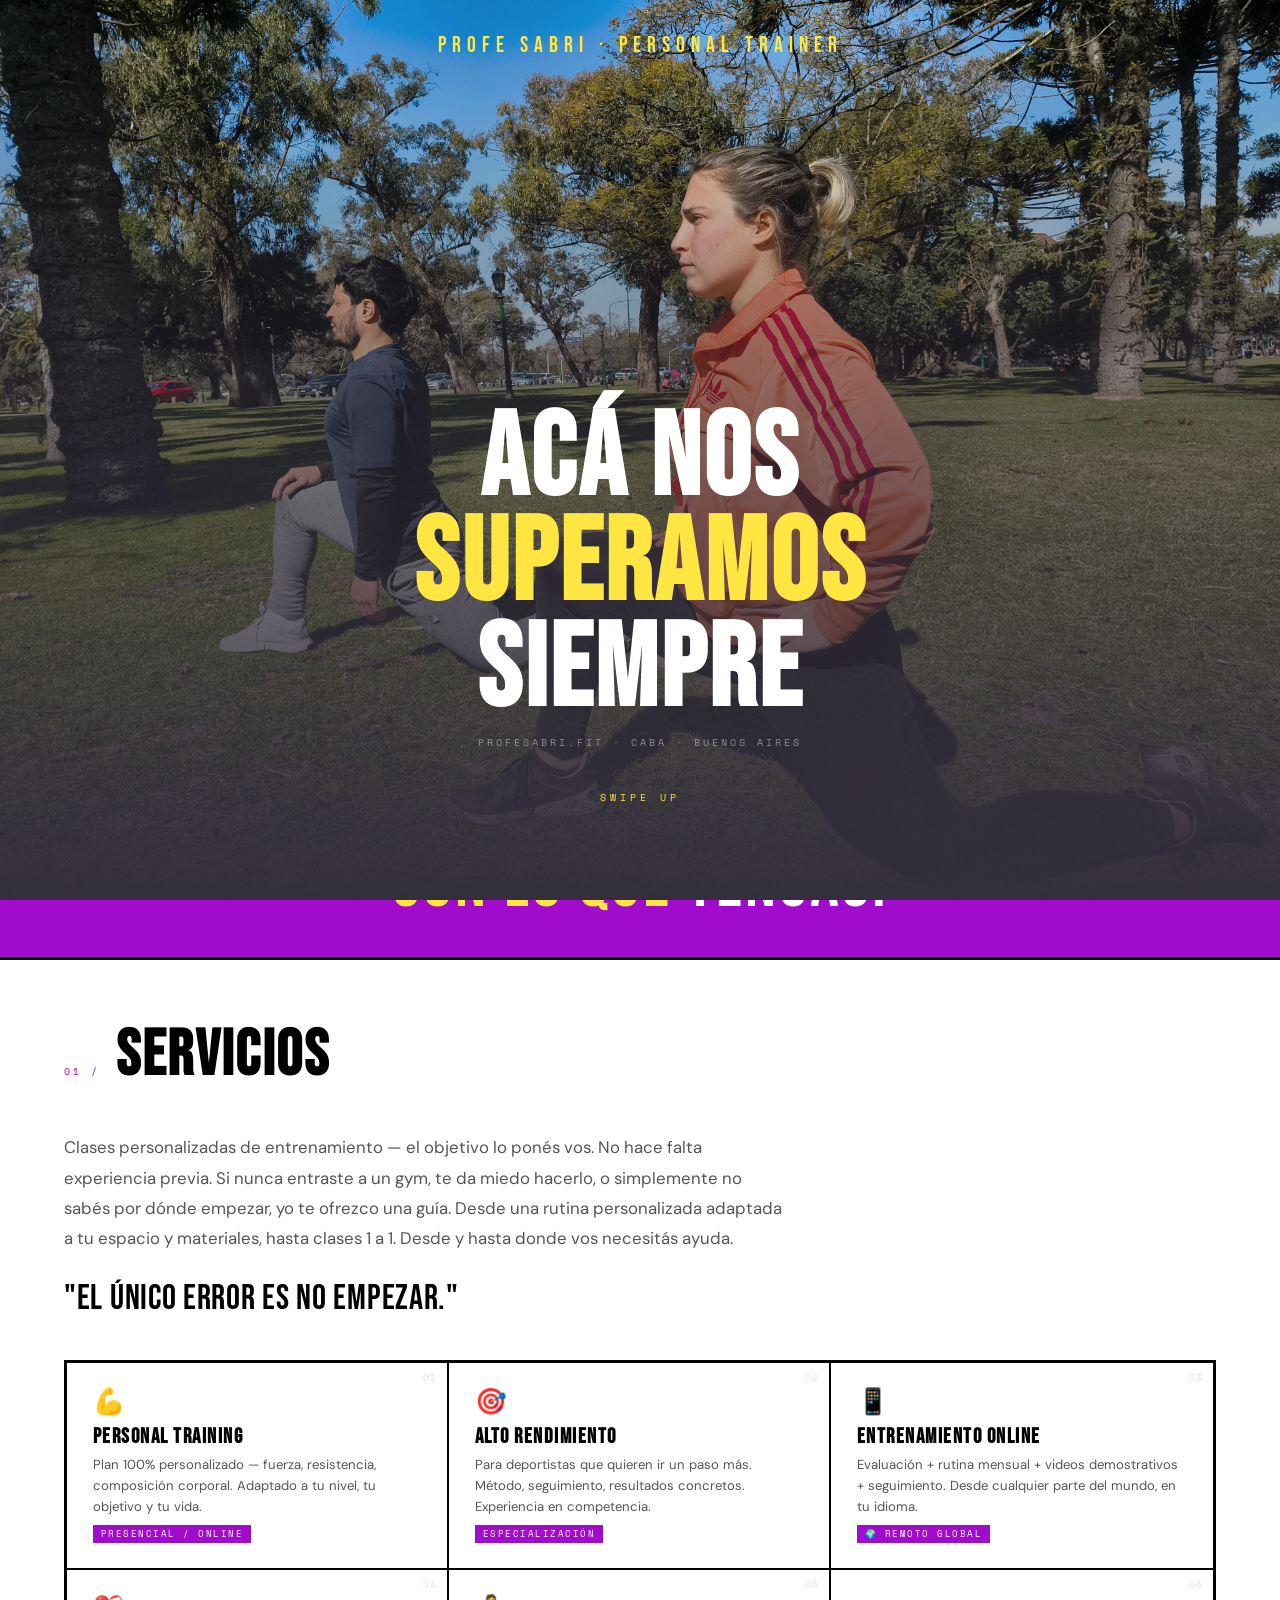
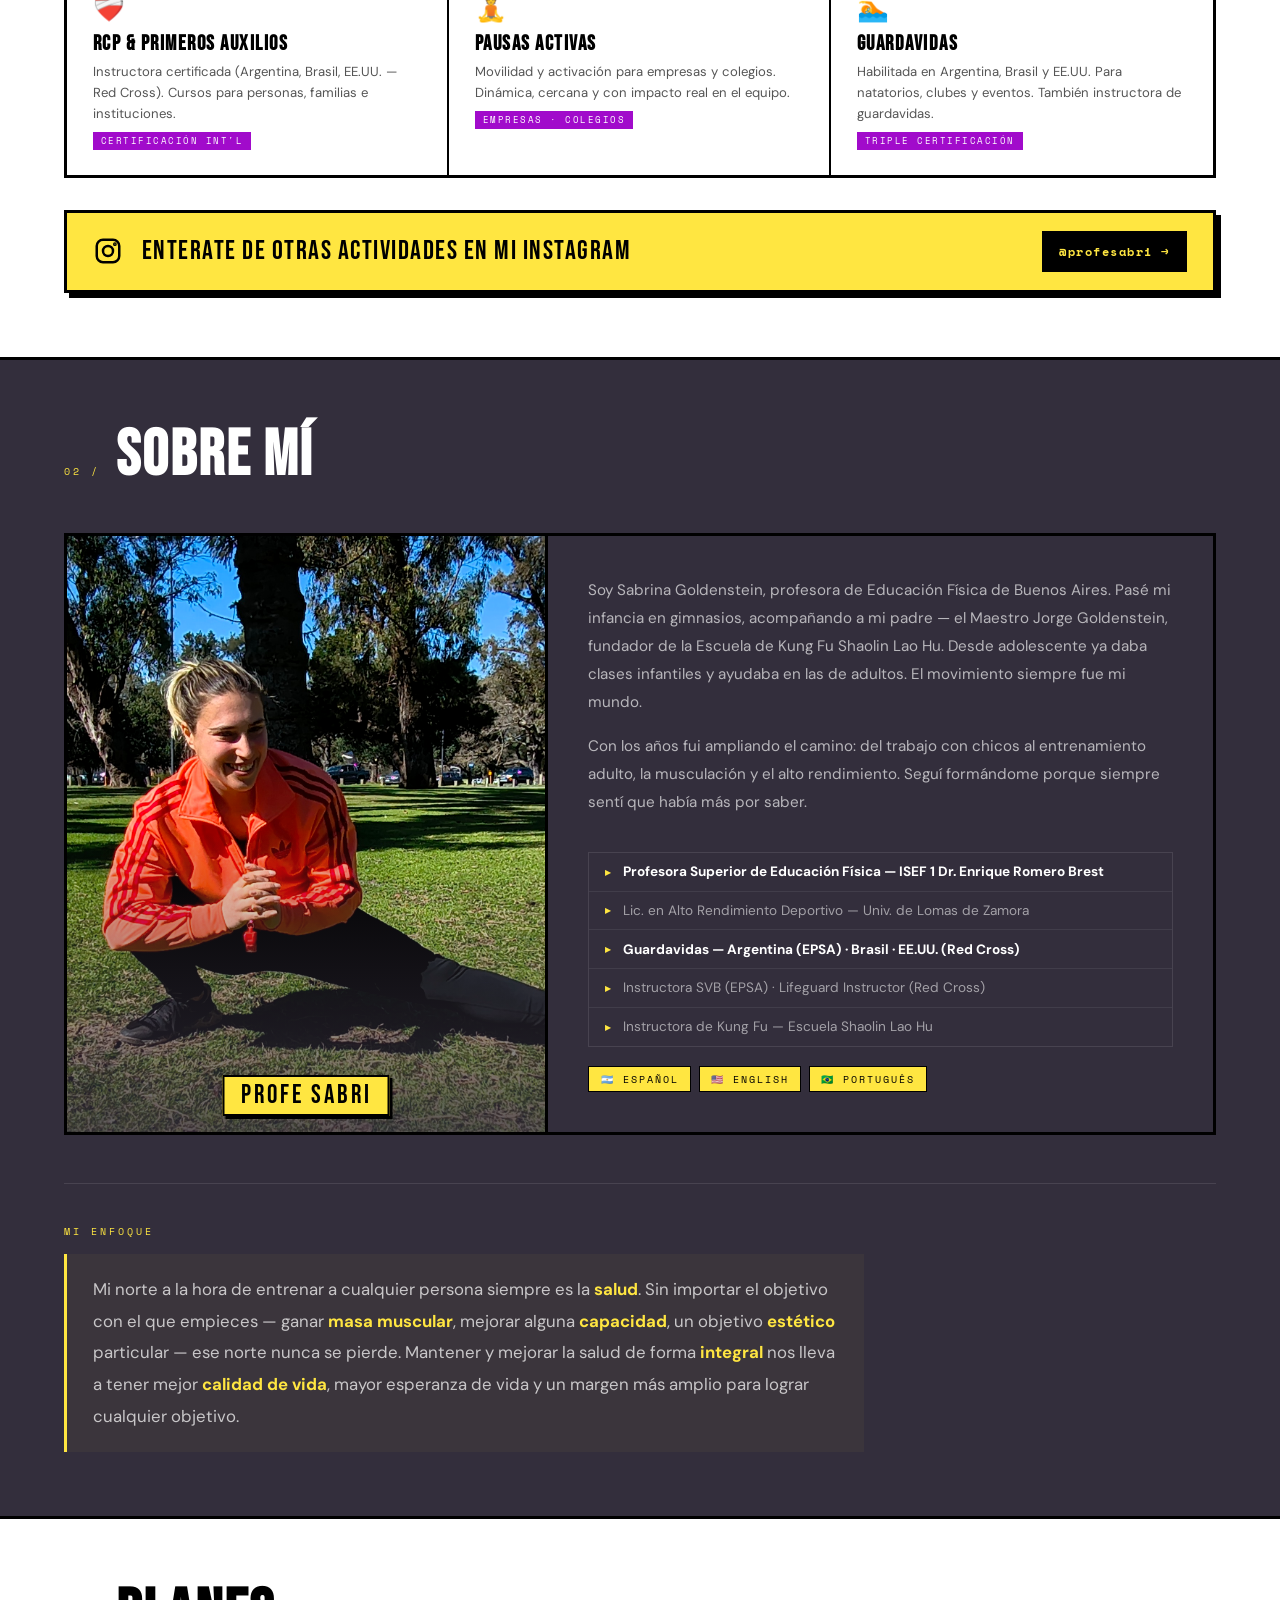
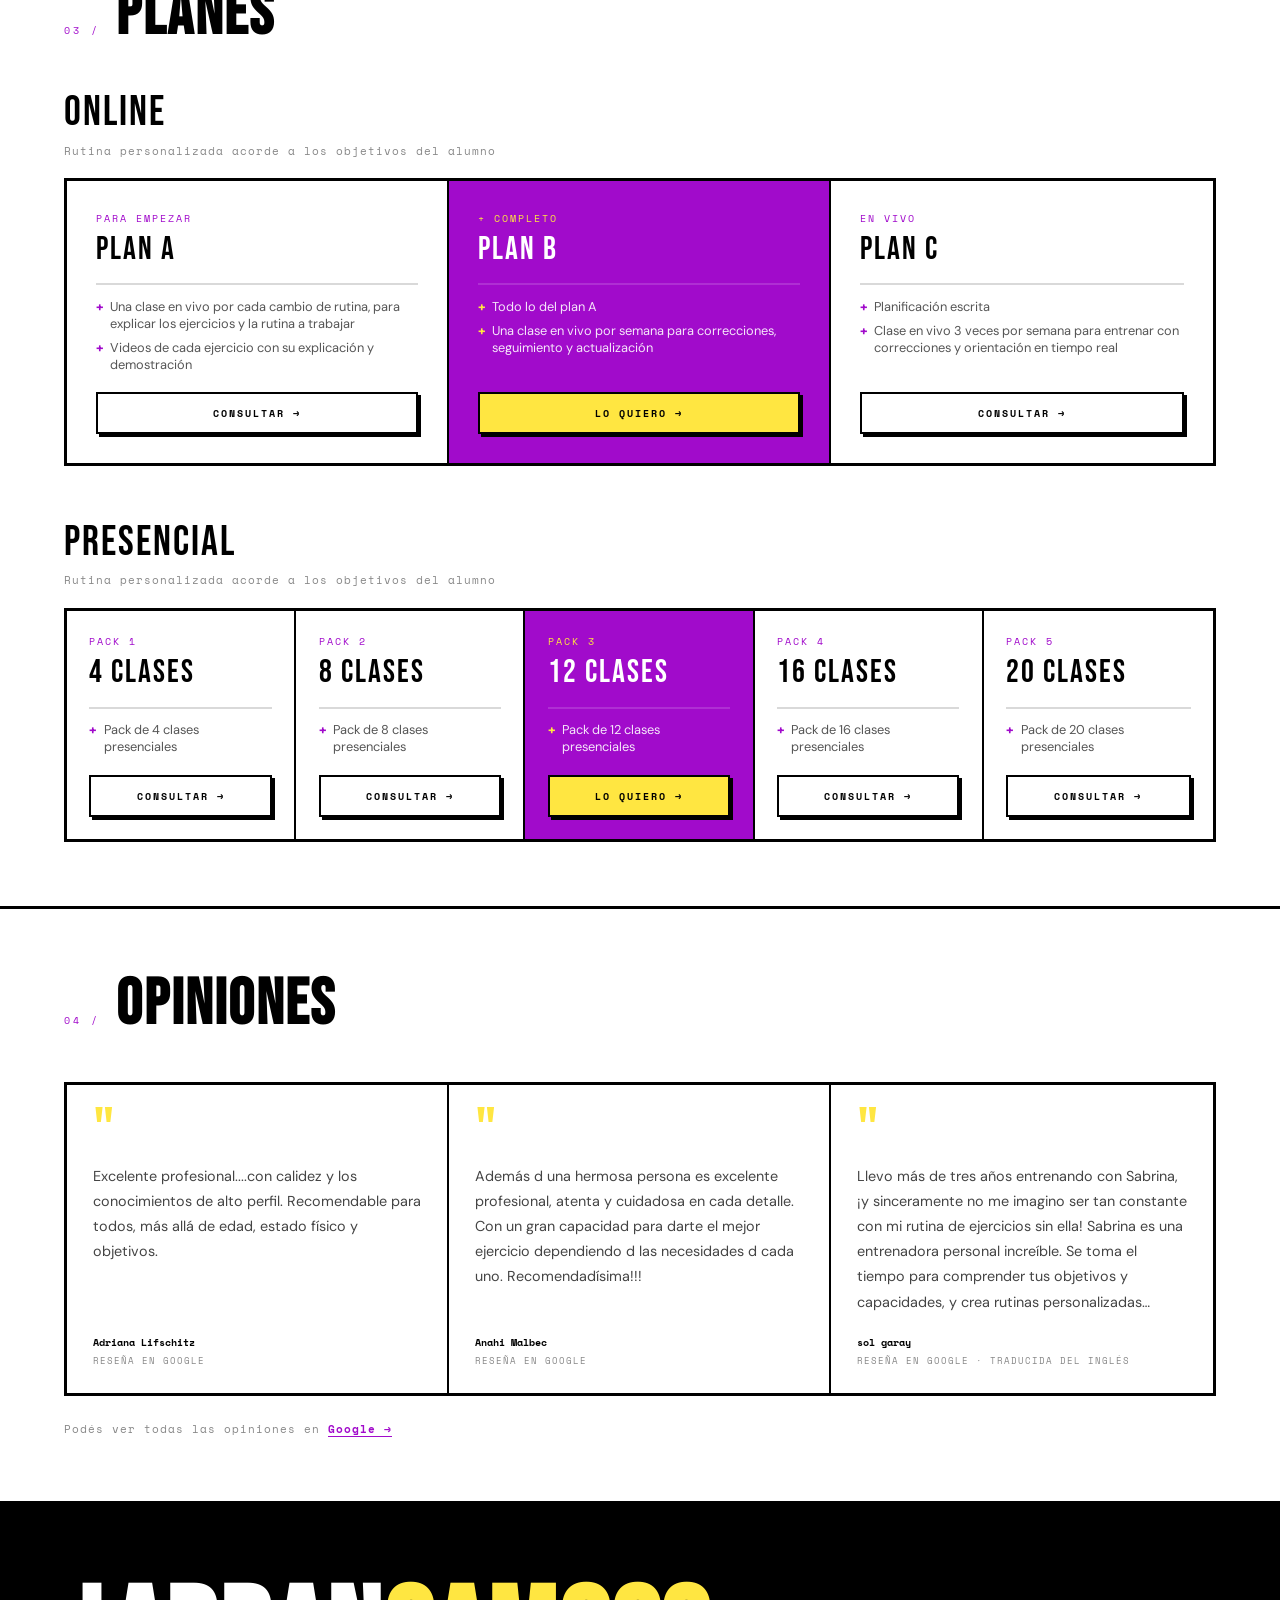
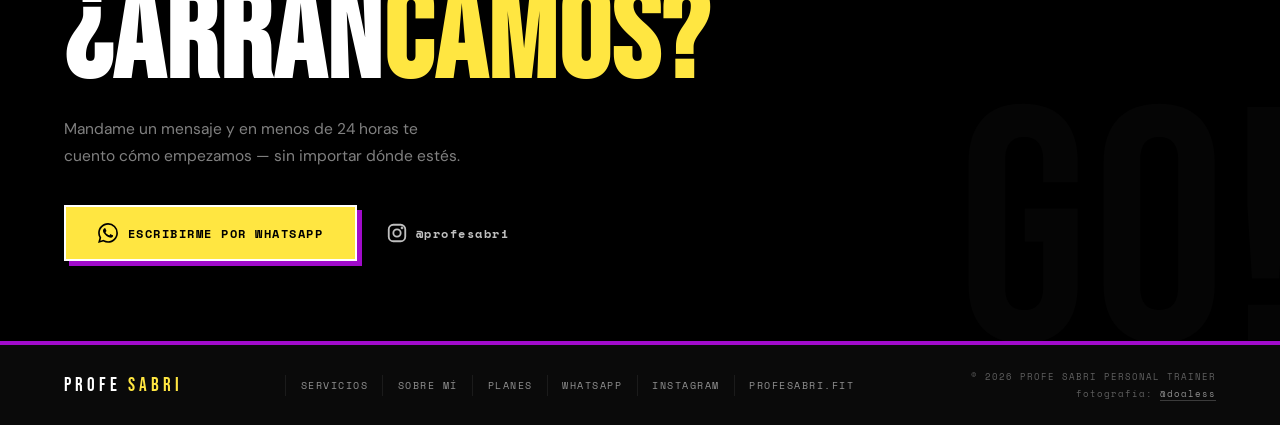
<file: index.html>
<!DOCTYPE html>
<html lang="es">
<head>
<meta charset="UTF-8">
<meta name="viewport" content="width=device-width, initial-scale=1.0">
<link rel="preconnect" href="https://fonts.googleapis.com">
<link rel="preconnect" href="https://fonts.gstatic.com" crossorigin>
<link rel="stylesheet" href="styles.css">

<title>Profe Sabri · Personal Trainer en Buenos Aires y Online</title>
<meta name="description" content="Personal trainer y profe de Educación Física en Buenos Aires. Entrenamiento presencial y online, alto rendimiento y RCP. Entrená donde estés.">
<link rel="canonical" href="https://profesabri.fit/">
<link rel="alternate" hreflang="es" href="https://profesabri.fit/">
<link rel="alternate" hreflang="en" href="https://profesabri.fit/en/">
<link rel="alternate" hreflang="x-default" href="https://profesabri.fit/">

<!-- Open Graph (WhatsApp, Facebook, LinkedIn, Telegram, iMessage) -->
<meta property="og:type" content="website">
<meta property="og:url" content="https://profesabri.fit/">
<meta property="og:title" content="Profe Sabri · Personal Trainer">
<meta property="og:description" content="Entrená donde estés, con lo que tengas. Presencial en Buenos Aires y online a todo el mundo.">
<meta property="og:image" content="https://profesabri.fit/og-image.jpg">
<meta property="og:image:width" content="1200">
<meta property="og:image:height" content="630">
<meta property="og:image:alt" content="Profe Sabri, personal trainer en Buenos Aires">
<meta property="og:site_name" content="Profe Sabri">
<meta property="og:locale" content="es_AR">
<meta property="og:locale:alternate" content="en_US">

<!-- Twitter / X -->
<meta name="twitter:card" content="summary_large_image">
<meta name="twitter:title" content="Profe Sabri · Personal Trainer">
<meta name="twitter:description" content="Entrená donde estés, con lo que tengas.">
<meta name="twitter:image" content="https://profesabri.fit/og-image.jpg">

<!-- Favicon -->
<link rel="icon" type="image/png" sizes="48x48" href="favicon-48.png">
<link rel="icon" type="image/png" sizes="256x256" href="favicon.png">
<link rel="apple-touch-icon" href="apple-touch-icon.png">

<!-- Datos estructurados para Google -->
<script type="application/ld+json">
{
  "@context": "https://schema.org",
  "@type": "ProfessionalService",
  "name": "Profe Sabri",
  "alternateName": ["Sabrina Goldenstein", "profesabri"],
  "url": "https://profesabri.fit/",
  "image": "https://profesabri.fit/og-image.jpg",
  "description": "Personal training presencial y online en Buenos Aires.",
  "areaServed": ["Buenos Aires", "Online"],
  "address": { "@type": "PostalAddress", "addressLocality": "Buenos Aires", "addressCountry": "AR" },
  "founder": {
    "@type": "Person",
    "name": "Sabrina Goldenstein",
    "jobTitle": "Profesora de Educación Física",
    "knowsLanguage": ["Spanish", "English", "Portuguese"],
    "sameAs": ["https://www.instagram.com/profesabri"]
  },
  "sameAs": ["https://www.instagram.com/profesabri"]
}
</script>
<link href="https://fonts.googleapis.com/css2?family=Bebas+Neue&family=DM+Sans:wght@300;400;500;700&family=Space+Mono:wght@400;700&display=swap" rel="stylesheet">

</head>
<body>

<!-- SWIPE UP INTRO -->
<div id="swipe-intro">
  <div class="swipe-photo-wrap">  
    <img src="images/swipe-photo1.jpg" class="swipe-photo active" alt="">
    <img src="images/swipe-photo2.jpg" class="swipe-photo" alt="">
    <img src="images/swipe-photo3.jpg" class="swipe-photo" alt="">
  </div>
  <div class="swipe-logo-top">PROFE SABRI · PERSONAL TRAINER</div>
  <div class="swipe-headline">
    <div class="swipe-title">ACÁ NOS <br><span>SUPERAMOS</span><br>SIEMPRE</div>
    <p>profesabri.fit · CABA · Buenos Aires</p>
  </div>
  <div class="swipe-arrow-block">
    <div class="swipe-label">swipe up</div>
    <div class="swipe-chevrons">
      <span></span>
      <span></span>
      <span></span>
    </div>
  </div>
</div>

<!-- NAV -->
<nav>
  <div class="nav-logo">
    <span class="sg">Profe Sabri</span><span class="dot">·</span> <span class="nav-role">PERSONAL TRAINER</span>
  </div>
  <ul class="nav-links">
    <li><a href="#servicios">servicios</a></li>
    <li><a href="#sobre-mi">sobre mí</a></li>
    <li><a href="#planes">planes</a></li>
    <li><a href="#testimonios">opiniones</a></li>
    <li><a href="https://wa.me/5491158769537" class="nav-cta">contacto</a></li>
  <li style="border-left:1px solid rgba(255,255,255,0.1);display:flex;align-items:center;padding:0 0.4rem"><a id="lang-btn" href="/en/" hreflang="en" lang="en" aria-label="Switch to English">EN</a></li>
  </ul>
</nav>

<!-- TICKER -->
<div class="ticker">
  <div class="ticker-inner">
<span>Personal Training</span><span class="dot-sep">◆</span>
<span>CABA · Buenos Aires</span><span class="dot-sep">◆</span>
<span>Online</span><span class="dot-sep">◆</span>
<span>Presencial · Online · En parque</span><span class="dot-sep">◆</span>
<span>Profe de Educación Física</span><span class="dot-sep">◆</span>
<span>Modalidad híbrida</span><span class="dot-sep">◆</span>
<span>profesabri.fit</span><span class="dot-sep">◆</span>
  </div>
</div>

<!-- HERO -->
<section class="hero">
  <div class="hero-text">
    <div class="panel-main-inner">
      <span class="hero-eyebrow">Profe de Educación Física · Buenos Aires</span>
      <h1>
        ENTRENÁ<br>
        <span class="yellow">DONDE</span><br>
        <span class="stroke">ESTÉS.</span>
      </h1>
      <div class="hero-tagline"><span>"Acá nos superamos siempre — tus objetivos al alcance de tu mano"</span></div>
      <p class="hero-desc">
        <span>Soy Sabri, personal trainer. Presencial, online, en tu casa, en el parque, en el gym — con lo que tenés y en el nivel que necesitás. Hay una forma de entrenar que funciona para vos. Lo único que necesitás es dar el primer paso.</span>
      </p>
      <div class="hero-btns">
        <a href="https://wa.me/5491158769537?text=Hola%20Sabri!" class="btn-main">
          <svg width="16" height="16" viewBox="0 0 24 24" fill="white"><path d="M17.472 14.382c-.297-.149-1.758-.867-2.03-.967-.273-.099-.471-.148-.67.15-.197.297-.767.966-.94 1.164-.173.199-.347.223-.644.075-.297-.15-1.255-.463-2.39-1.475-.883-.788-1.48-1.761-1.653-2.059-.173-.297-.018-.458.13-.606.134-.133.298-.347.446-.52.149-.174.198-.298.298-.497.099-.198.05-.371-.025-.52-.075-.149-.669-1.612-.916-2.207-.242-.579-.487-.5-.669-.51-.173-.008-.371-.01-.57-.01-.198 0-.52.074-.792.372-.272.297-1.04 1.016-1.04 2.479 0 1.462 1.065 2.875 1.213 3.074.149.198 2.096 3.2 5.077 4.487.709.306 1.262.489 1.694.625.712.227 1.36.195 1.871.118.571-.085 1.758-.719 2.006-1.413.248-.694.248-1.289.173-1.413-.074-.124-.272-.198-.57-.347m-5.421 7.403h-.004a9.87 9.87 0 01-5.031-1.378l-.361-.214-3.741.982.998-3.648-.235-.374a9.86 9.86 0 01-1.51-5.26c.001-5.45 4.436-9.884 9.888-9.884 2.64 0 5.122 1.03 6.988 2.898a9.825 9.825 0 012.893 6.994c-.003 5.45-4.437 9.884-9.885 9.884m8.413-18.297A11.815 11.815 0 0012.05 0C5.495 0 .16 5.335.157 11.892c0 2.096.547 4.142 1.588 5.945L.057 24l6.305-1.654a11.882 11.882 0 005.683 1.448h.005c6.554 0 11.89-5.335 11.893-11.893a11.821 11.821 0 00-3.48-8.413z"/></svg>
          <span>escribirme</span>
        </a>
        <a href="#planes" class="btn-sec">ver planes →</a>
      </div>
    </div>
  </div>
  <div class="hero-photo">
<img src="images/sabri-hero3.jpg" alt="Profe Sabri, personal trainer">
   <div class="hero-photo-label">PROFE SABRI</div>
  </div>
</section>


<!-- DIFERENCIAL -->
<div class="diferencial">
  <p>ENTRENÁ <em>DONDE</em> ESTÉS,<br>CON LO QUE <em>TENGAS.</em></p>
</div>

<!-- SERVICIOS -->
<section class="sec sec-white" id="servicios">
  <div class="sec-head fade">
    <span class="sec-num">01 /</span>
    <h2 class="sec-title">servicios</h2>
  </div>
  <div class="serv-intro fade">
    <p>Clases personalizadas de entrenamiento — el objetivo lo ponés vos. No hace falta experiencia previa. Si nunca entraste a un gym, te da miedo hacerlo, o simplemente no sabés por dónde empezar, yo te ofrezco una guía. Desde una rutina personalizada adaptada a tu espacio y materiales, hasta clases 1 a 1. Desde y hasta donde vos necesitás ayuda.</p>
    <span class="serv-intro-claim">"El único error es no empezar."</span>
  </div>
  <div class="serv-grid fade">
    <div class="serv-card">
      <span class="serv-num">01</span>
      <div class="serv-icon">💪</div>
      <h3>Personal Training</h3>
      <p>Plan 100% personalizado — fuerza, resistencia, composición corporal. Adaptado a tu nivel, tu objetivo y tu vida.</p>
      <span class="serv-badge">presencial / online</span>
    </div>
    <div class="serv-card">
      <span class="serv-num">02</span>
      <div class="serv-icon">🎯</div>
      <h3>Alto Rendimiento</h3>
      <p>Para deportistas que quieren ir un paso más. Método, seguimiento, resultados concretos. Experiencia en competencia.</p>
      <span class="serv-badge">especialización</span>
    </div>
    <div class="serv-card">
      <span class="serv-num">03</span>
      <div class="serv-icon">📱</div>
      <h3>Entrenamiento Online</h3>
      <p>Evaluación + rutina mensual + videos demostrativos + seguimiento. Desde cualquier parte del mundo, en tu idioma.</p>
      <span class="serv-badge">🌍 remoto global</span>
    </div>
    <div class="serv-card">
      <span class="serv-num">04</span>
      <div class="serv-icon">❤️‍🩹</div>
      <h3>RCP & Primeros Auxilios</h3>
      <p>Instructora certificada (Argentina, Brasil, EE.UU. — Red Cross). Cursos para personas, familias e instituciones.</p>
      <span class="serv-badge">certificación int'l</span>
    </div>
    <div class="serv-card">
      <span class="serv-num">05</span>
      <div class="serv-icon">🧘</div>
      <h3>Pausas Activas</h3>
      <p>Movilidad y activación para empresas y colegios. Dinámica, cercana y con impacto real en el equipo.</p>
      <span class="serv-badge">empresas · colegios</span>
    </div>
    <div class="serv-card">
      <span class="serv-num">06</span>
      <div class="serv-icon">🏊</div>
      <h3>Guardavidas</h3>
      <p>Habilitada en Argentina, Brasil y EE.UU. Para natatorios, clubes y eventos. También instructora de guardavidas.</p>
      <span class="serv-badge">triple certificación</span>
    </div>
  </div>

  <div class="serv-ig-wrap fade">
    <a href="https://www.instagram.com/profesabri" class="serv-ig" target="_blank" rel="noopener">
      <svg viewBox="0 0 24 24" fill="none" stroke="currentColor" stroke-width="2" stroke-linecap="round" stroke-linejoin="round" aria-hidden="true"><rect x="3" y="3" width="18" height="18" rx="5"/><circle cx="12" cy="12" r="4"/><circle cx="17.5" cy="6.5" r="0.5" fill="currentColor"/></svg>
      <span class="serv-ig-txt">Enterate de otras actividades en mi Instagram</span>
      <span class="serv-ig-btn">@profesabri →</span>
    </a>
  </div>
</section>


<!-- SOBRE MÍ -->
<section class="sec sec-dark" id="sobre-mi">
  <div class="sec-head fade">
    <span class="sec-num">02 /</span>
    <h2 class="sec-title">sobre mí</h2>
  </div>
  <div class="sobre-layout fade">
    <div class="sobre-foto">
      <img src="images/sobre-mi.jpg" class="sobre-mi-foto" alt="foto de sabrina">
      <div class="sobre-nombre">PROFE SABRI</div>
    </div>
    <div class="sobre-txt">
      <!-- PARTE 1: BIOGRAFÍA -->
      <p>Soy Sabrina Goldenstein, profesora de Educación Física de Buenos Aires. Pasé mi infancia en gimnasios, acompañando a mi padre — el Maestro Jorge Goldenstein, fundador de la Escuela de Kung Fu Shaolin Lao Hu. Desde adolescente ya daba clases infantiles y ayudaba en las de adultos. El movimiento siempre fue mi mundo.</p>
      <p>Con los años fui ampliando el camino: del trabajo con chicos al entrenamiento adulto, la musculación y el alto rendimiento. Seguí formándome porque siempre sentí que había más por saber.</p>
      <ul class="creds-list">
        <li><strong>Profesora Superior de Educación Física — ISEF 1 Dr. Enrique Romero Brest</strong></li>
        <li>Lic. en Alto Rendimiento Deportivo — Univ. de Lomas de Zamora</li>
        <li><strong>Guardavidas — Argentina (EPSA) · Brasil · EE.UU. (Red Cross)</strong></li>
        <li>Instructora SVB (EPSA) · Lifeguard Instructor (Red Cross)</li>
        <li>Instructora de Kung Fu — Escuela Shaolin Lao Hu</li>
      </ul>
      <div class="idiomas-row">
        <span class="idioma-tag">🇦🇷 Español</span>
        <span class="idioma-tag">🇺🇸 English</span>
        <span class="idioma-tag">🇧🇷 Português</span>
      </div>
    </div>
  </div>

  <!-- PARTE 2: FILOSOFÍA -->
  <div class="sobre-filosofia fade">
    <div class="filosofia-tag">MI ENFOQUE</div>
    <blockquote class="filosofia-quote">
      Mi norte a la hora de entrenar a cualquier persona siempre es la <strong class="f-highlight">salud</strong>. Sin importar el objetivo con el que empieces — ganar <strong class="f-highlight">masa muscular</strong>, mejorar alguna <strong class="f-highlight">capacidad</strong>, un objetivo <strong class="f-highlight">estético</strong> particular — ese norte nunca se pierde. Mantener y mejorar la salud de forma <strong class="f-highlight">integral</strong> nos lleva a tener mejor <strong class="f-highlight">calidad de vida</strong>, mayor esperanza de vida y un margen más amplio para lograr cualquier objetivo.
    </blockquote>
  </div>
</section>


<!-- PLANES -->
<section class="sec sec-white" id="planes">
  <div class="sec-head fade">
    <span class="sec-num">03 /</span>
    <h2 class="sec-title">planes</h2>
  </div>

  <!-- ONLINE -->
  <div class="plan-group fade">
    <h3 class="plan-group-title">Online</h3>
    <p class="plan-group-sub">Rutina personalizada acorde a los objetivos del alumno</p>
  </div>
  <div class="planes-grid planes-grid--3 fade">
    <div class="plan-card">
      <span class="plan-tag">para empezar</span>
      <div class="plan-name">PLAN A</div>
      <hr class="plan-divider">
      <ul class="plan-items">
        <li><span class="ok" aria-hidden="true">+</span> <span>Una clase en vivo por cada cambio de rutina, para explicar los ejercicios y la rutina a trabajar</span></li>
        <li><span class="ok" aria-hidden="true">+</span> <span>Videos de cada ejercicio con su explicación y demostración</span></li>
      </ul>
      <a href="https://wa.me/5491158769537?text=Me%20interesa%20el%20Plan%20Online%20A" class="btn-plan" target="_blank" rel="noopener">consultar →</a>
    </div>

    <div class="plan-card featured">
      <span class="plan-tag">+ completo</span>
      <div class="plan-name">PLAN B</div>
      <hr class="plan-divider">
      <ul class="plan-items">
        <li><span class="ok" aria-hidden="true">+</span> <span>Todo lo del plan A</span></li>
        <li><span class="ok" aria-hidden="true">+</span> <span>Una clase en vivo por semana para correcciones, seguimiento y actualización</span></li>
      </ul>
      <a href="https://wa.me/5491158769537?text=Me%20interesa%20el%20Plan%20Online%20B" class="btn-plan btn-plan-yellow" target="_blank" rel="noopener">lo quiero →</a>
    </div>

    <div class="plan-card">
      <span class="plan-tag">en vivo</span>
      <div class="plan-name">PLAN C</div>
      <hr class="plan-divider">
      <ul class="plan-items">
        <li><span class="ok" aria-hidden="true">+</span> <span>Planificación escrita</span></li>
        <li><span class="ok" aria-hidden="true">+</span> <span>Clase en vivo 3 veces por semana para entrenar con correcciones y orientación en tiempo real</span></li>
      </ul>
      <a href="https://wa.me/5491158769537?text=Me%20interesa%20el%20Plan%20Online%20C" class="btn-plan" target="_blank" rel="noopener">consultar →</a>
    </div>
  </div>

  <!-- PRESENCIAL -->
  <div class="plan-group fade">
    <h3 class="plan-group-title">Presencial</h3>
    <p class="plan-group-sub">Rutina personalizada acorde a los objetivos del alumno</p>
  </div>
  <div class="planes-grid planes-grid--5 fade">
    <div class="plan-card">
      <span class="plan-tag">pack 1</span>
      <div class="plan-name">4 CLASES</div>
      <hr class="plan-divider">
      <ul class="plan-items">
        <li><span class="ok" aria-hidden="true">+</span> <span>Pack de 4 clases presenciales</span></li>
      </ul>
      <a href="https://wa.me/5491158769537?text=Me%20interesa%20el%20pack%20presencial%20de%204%20clases" class="btn-plan" target="_blank" rel="noopener">consultar →</a>
    </div>

    <div class="plan-card">
      <span class="plan-tag">pack 2</span>
      <div class="plan-name">8 CLASES</div>
      <hr class="plan-divider">
      <ul class="plan-items">
        <li><span class="ok" aria-hidden="true">+</span> <span>Pack de 8 clases presenciales</span></li>
      </ul>
      <a href="https://wa.me/5491158769537?text=Me%20interesa%20el%20pack%20presencial%20de%208%20clases" class="btn-plan" target="_blank" rel="noopener">consultar →</a>
    </div>

    <div class="plan-card featured">
      <span class="plan-tag">pack 3</span>
      <div class="plan-name">12 CLASES</div>
      <hr class="plan-divider">
      <ul class="plan-items">
        <li><span class="ok" aria-hidden="true">+</span> <span>Pack de 12 clases presenciales</span></li>
      </ul>
      <a href="https://wa.me/5491158769537?text=Me%20interesa%20el%20pack%20presencial%20de%2012%20clases" class="btn-plan btn-plan-yellow" target="_blank" rel="noopener">lo quiero →</a>
    </div>

    <div class="plan-card">
      <span class="plan-tag">pack 4</span>
      <div class="plan-name">16 CLASES</div>
      <hr class="plan-divider">
      <ul class="plan-items">
        <li><span class="ok" aria-hidden="true">+</span> <span>Pack de 16 clases presenciales</span></li>
      </ul>
      <a href="https://wa.me/5491158769537?text=Me%20interesa%20el%20pack%20presencial%20de%2016%20clases" class="btn-plan" target="_blank" rel="noopener">consultar →</a>
    </div>

    <div class="plan-card">
      <span class="plan-tag">pack 5</span>
      <div class="plan-name">20 CLASES</div>
      <hr class="plan-divider">
      <ul class="plan-items">
        <li><span class="ok" aria-hidden="true">+</span> <span>Pack de 20 clases presenciales</span></li>
      </ul>
      <a href="https://wa.me/5491158769537?text=Me%20interesa%20el%20pack%20presencial%20de%2020%20clases" class="btn-plan" target="_blank" rel="noopener">consultar →</a>
    </div>
  </div>
</section>

<!-- TESTIMONIOS -->
<section class="sec sec-white" id="testimonios">
  <div class="sec-head fade">
    <span class="sec-num">04 /</span>
    <h2 class="sec-title">opiniones</h2>
  </div>
  <div class="tests-grid fade">
    <div class="test-card">
      <span class="test-quote-mark">"</span>
      <p class="test-txt">Excelente profesional....con calidez y los conocimientos de alto perfil. Recomendable para todos, más allá de edad, estado físico y objetivos.</p>
      <div class="test-meta">
        <strong>Adriana Lifschitz</strong>
        <span>reseña en Google</span>
      </div>
    </div>
    <div class="test-card">
      <span class="test-quote-mark">"</span>
      <p class="test-txt">Además d una hermosa persona es excelente profesional, atenta y cuidadosa en cada detalle. Con un gran capacidad para darte el mejor ejercicio dependiendo d las necesidades d cada uno. Recomendadísima!!!</p>
      <div class="test-meta">
        <strong>Anahi Malbec</strong>
        <span>reseña en Google</span>
      </div>
    </div>
    <div class="test-card">
      <span class="test-quote-mark">"</span>
      <p class="test-txt">Llevo más de tres años entrenando con Sabrina, ¡y sinceramente no me imagino ser tan constante con mi rutina de ejercicios sin ella! Sabrina es una entrenadora personal increíble. Se toma el tiempo para comprender tus objetivos y capacidades, y crea rutinas personalizadas…</p>
      <div class="test-meta">
        <strong>sol garay</strong>
        <span>reseña en Google · traducida del inglés</span>
      </div>
    </div>
  </div>
  <p class="tests-more fade">
    Podés ver todas las opiniones en
    <a href="https://share.google/JMkAfamA5KdgbKmgG" target="_blank" rel="noopener">Google →</a>
  </p>
</section>



<!-- CTA FINAL -->
<section class="cta-section">
  <div class="cta-bg-word">GO!</div>
  <div class="cta-inner">
    <h2>¿ARRAN<em>CAMOS?</em></h2>
    <p><span>Mandame un mensaje y en menos de 24 horas te cuento cómo empezamos — sin importar dónde estés.</span></p>
    <div class="cta-btns">
    <a href="https://wa.me/5491158769537?text=Hola%20Sabri!%20Vi%20tu%20página%20y%20quiero%20empezar" class="btn-wa">
      <svg viewBox="0 0 24 24"><path d="M17.472 14.382c-.297-.149-1.758-.867-2.03-.967-.273-.099-.471-.148-.67.15-.197.297-.767.966-.94 1.164-.173.199-.347.223-.644.075-.297-.15-1.255-.463-2.39-1.475-.883-.788-1.48-1.761-1.653-2.059-.173-.297-.018-.458.13-.606.134-.133.298-.347.446-.52.149-.174.198-.298.298-.497.099-.198.05-.371-.025-.52-.075-.149-.669-1.612-.916-2.207-.242-.579-.487-.5-.669-.51-.173-.008-.371-.01-.57-.01-.198 0-.52.074-.792.372-.272.297-1.04 1.016-1.04 2.479 0 1.462 1.065 2.875 1.213 3.074.149.198 2.096 3.2 5.077 4.487.709.306 1.262.489 1.694.625.712.227 1.36.195 1.871.118.571-.085 1.758-.719 2.006-1.413.248-.694.248-1.289.173-1.413-.074-.124-.272-.198-.57-.347m-5.421 7.403h-.004a9.87 9.87 0 01-5.031-1.378l-.361-.214-3.741.982.998-3.648-.235-.374a9.86 9.86 0 01-1.51-5.26c.001-5.45 4.436-9.884 9.888-9.884 2.64 0 5.122 1.03 6.988 2.898a9.825 9.825 0 012.893 6.994c-.003 5.45-4.437 9.884-9.885 9.884m8.413-18.297A11.815 11.815 0 0012.05 0C5.495 0 .16 5.335.157 11.892c0 2.096.547 4.142 1.588 5.945L.057 24l6.305-1.654a11.882 11.882 0 005.683 1.448h.005c6.554 0 11.89-5.335 11.893-11.893a11.821 11.821 0 00-3.48-8.413z"/></svg>
      <span>escribirme por whatsapp</span>
    </a>
    <a href="https://www.instagram.com/profesabri" class="cta-ig" target="_blank" rel="noopener" aria-label="Instagram @profesabri">
      <svg viewBox="0 0 24 24" fill="none" stroke="currentColor" stroke-width="2" stroke-linecap="round" stroke-linejoin="round" aria-hidden="true"><rect x="3" y="3" width="18" height="18" rx="5"/><circle cx="12" cy="12" r="4"/><circle cx="17.5" cy="6.5" r="0.5" fill="currentColor"/></svg>
      @profesabri
    </a>
    </div>
  </div>
</section>

<footer>
  <div class="f-logo">PROFE<em> SABRI</em></div>
  <ul class="f-links">
    <li><a href="#servicios">servicios</a></li>
    <li><a href="#sobre-mi">sobre mí</a></li>
    <li><a href="#planes">planes</a></li>
    <li><a href="https://wa.me/5491158769537?text=Hola%20Sabri!%20Vi%20tu%20p%C3%A1gina%20y%20quiero%20entrenar%20con%20vos%2C%20hablemos!">whatsapp</a></li>
    <li><a href="https://www.instagram.com/profesabri" target="_blank" rel="noopener">instagram</a></li>
    <li><a href="https://profesabri.fit">profesabri.fit</a> </li>
  </ul>
  <div class="f-copy">© 2026 PROFE SABRI PERSONAL TRAINER<br><span>fotografía:</span> <a href="https://www.instagram.com/doaless/" target="_blank" rel="noopener">@doaless</a></div>
</footer>

<a href="https://wa.me/5491158769537?text=Hola%20Sabri!%20Vi%20tu%20p%C3%A1gina%20y%20quiero%20entrenar%20con%20vos%2C%20hablemos!" class="wa-float" target="_blank">
  <svg viewBox="0 0 24 24"><path d="M17.472 14.382c-.297-.149-1.758-.867-2.03-.967-.273-.099-.471-.148-.67.15-.197.297-.767.966-.94 1.164-.173.199-.347.223-.644.075-.297-.15-1.255-.463-2.39-1.475-.883-.788-1.48-1.761-1.653-2.059-.173-.297-.018-.458.13-.606.134-.133.298-.347.446-.52.149-.174.198-.298.298-.497.099-.198.05-.371-.025-.52-.075-.149-.669-1.612-.916-2.207-.242-.579-.487-.5-.669-.51-.173-.008-.371-.01-.57-.01-.198 0-.52.074-.792.372-.272.297-1.04 1.016-1.04 2.479 0 1.462 1.065 2.875 1.213 3.074.149.198 2.096 3.2 5.077 4.487.709.306 1.262.489 1.694.625.712.227 1.36.195 1.871.118.571-.085 1.758-.719 2.006-1.413.248-.694.248-1.289.173-1.413-.074-.124-.272-.198-.57-.347m-5.421 7.403h-.004a9.87 9.87 0 01-5.031-1.378l-.361-.214-3.741.982.998-3.648-.235-.374a9.86 9.86 0 01-1.51-5.26c.001-5.45 4.436-9.884 9.888-9.884 2.64 0 5.122 1.03 6.988 2.898a9.825 9.825 0 012.893 6.994c-.003 5.45-4.437 9.884-9.885 9.884m8.413-18.297A11.815 11.815 0 0012.05 0C5.495 0 .16 5.335.157 11.892c0 2.096.547 4.142 1.588 5.945L.057 24l6.305-1.654a11.882 11.882 0 005.683 1.448h.005c6.554 0 11.89-5.335 11.893-11.893a11.821 11.821 0 00-3.48-8.413z"/></svg>
</a>



<script src="script.js"></script>
</body>
</html>
</file>
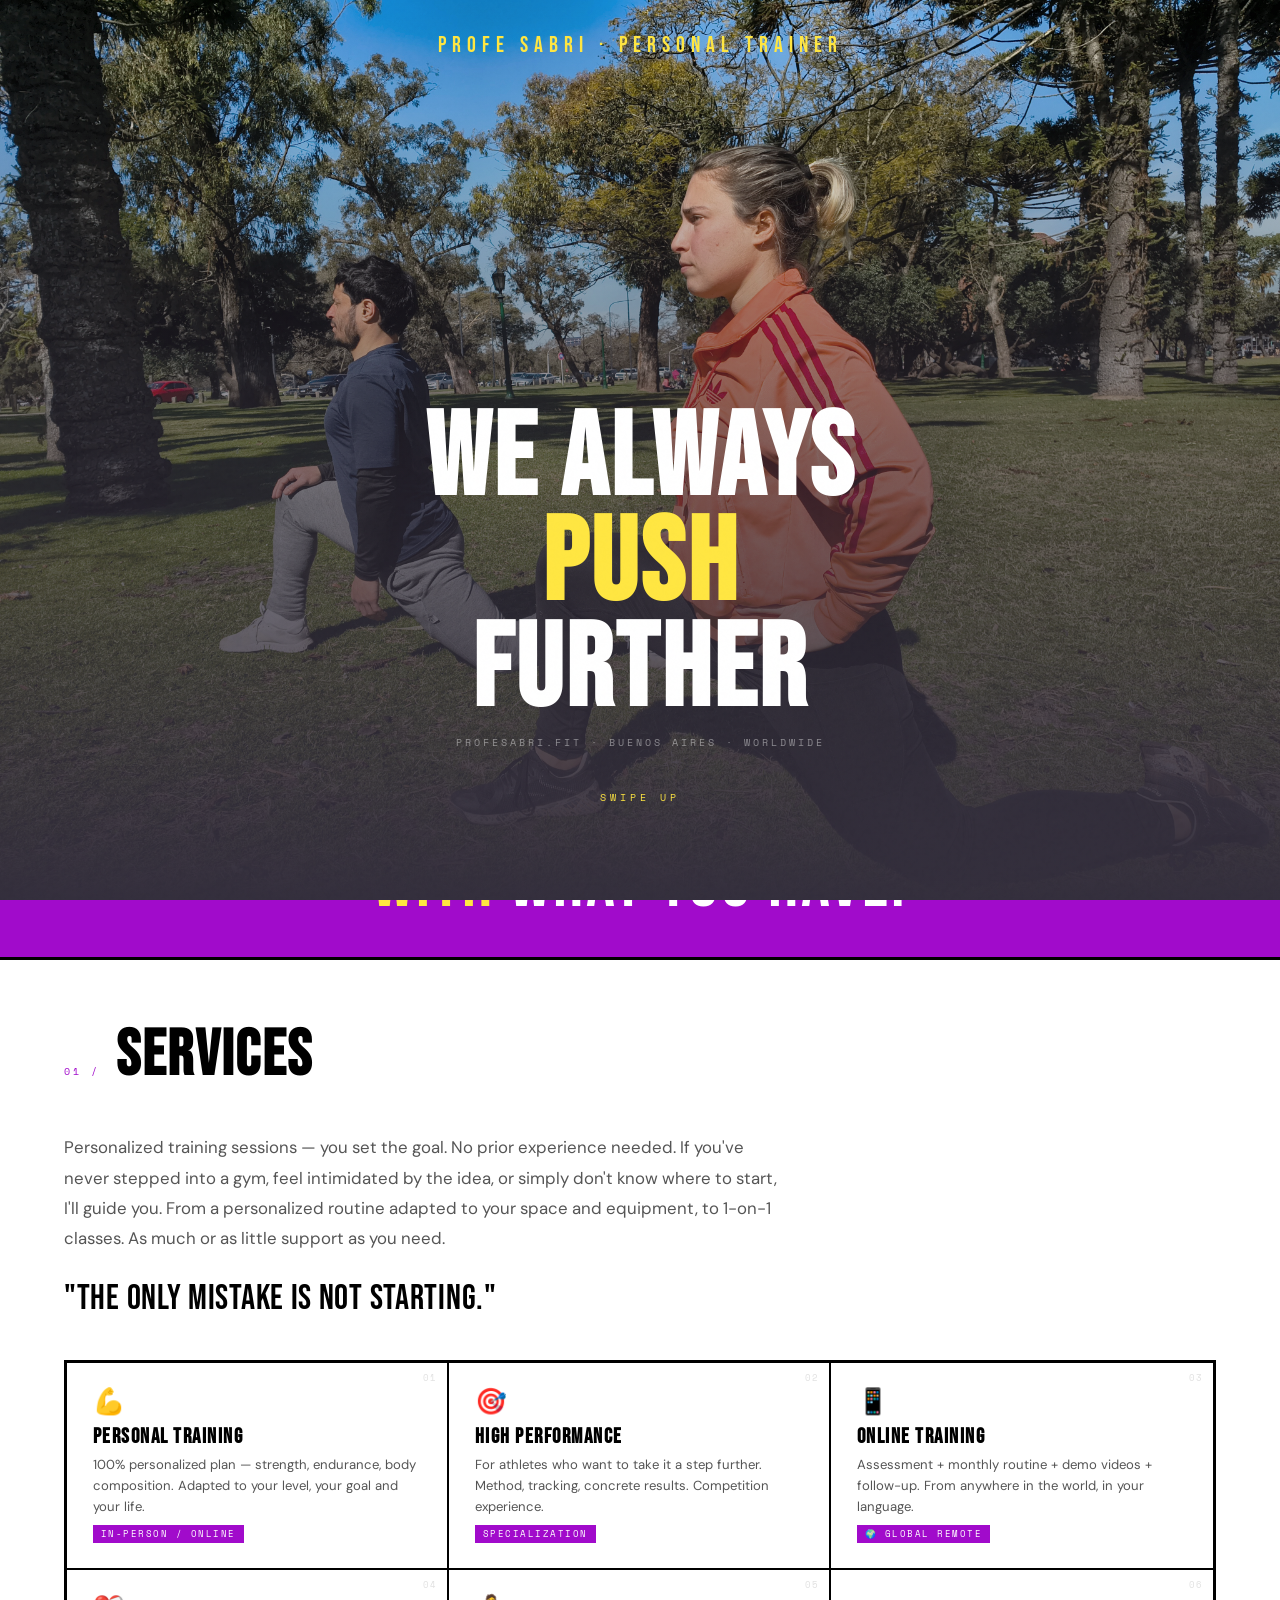
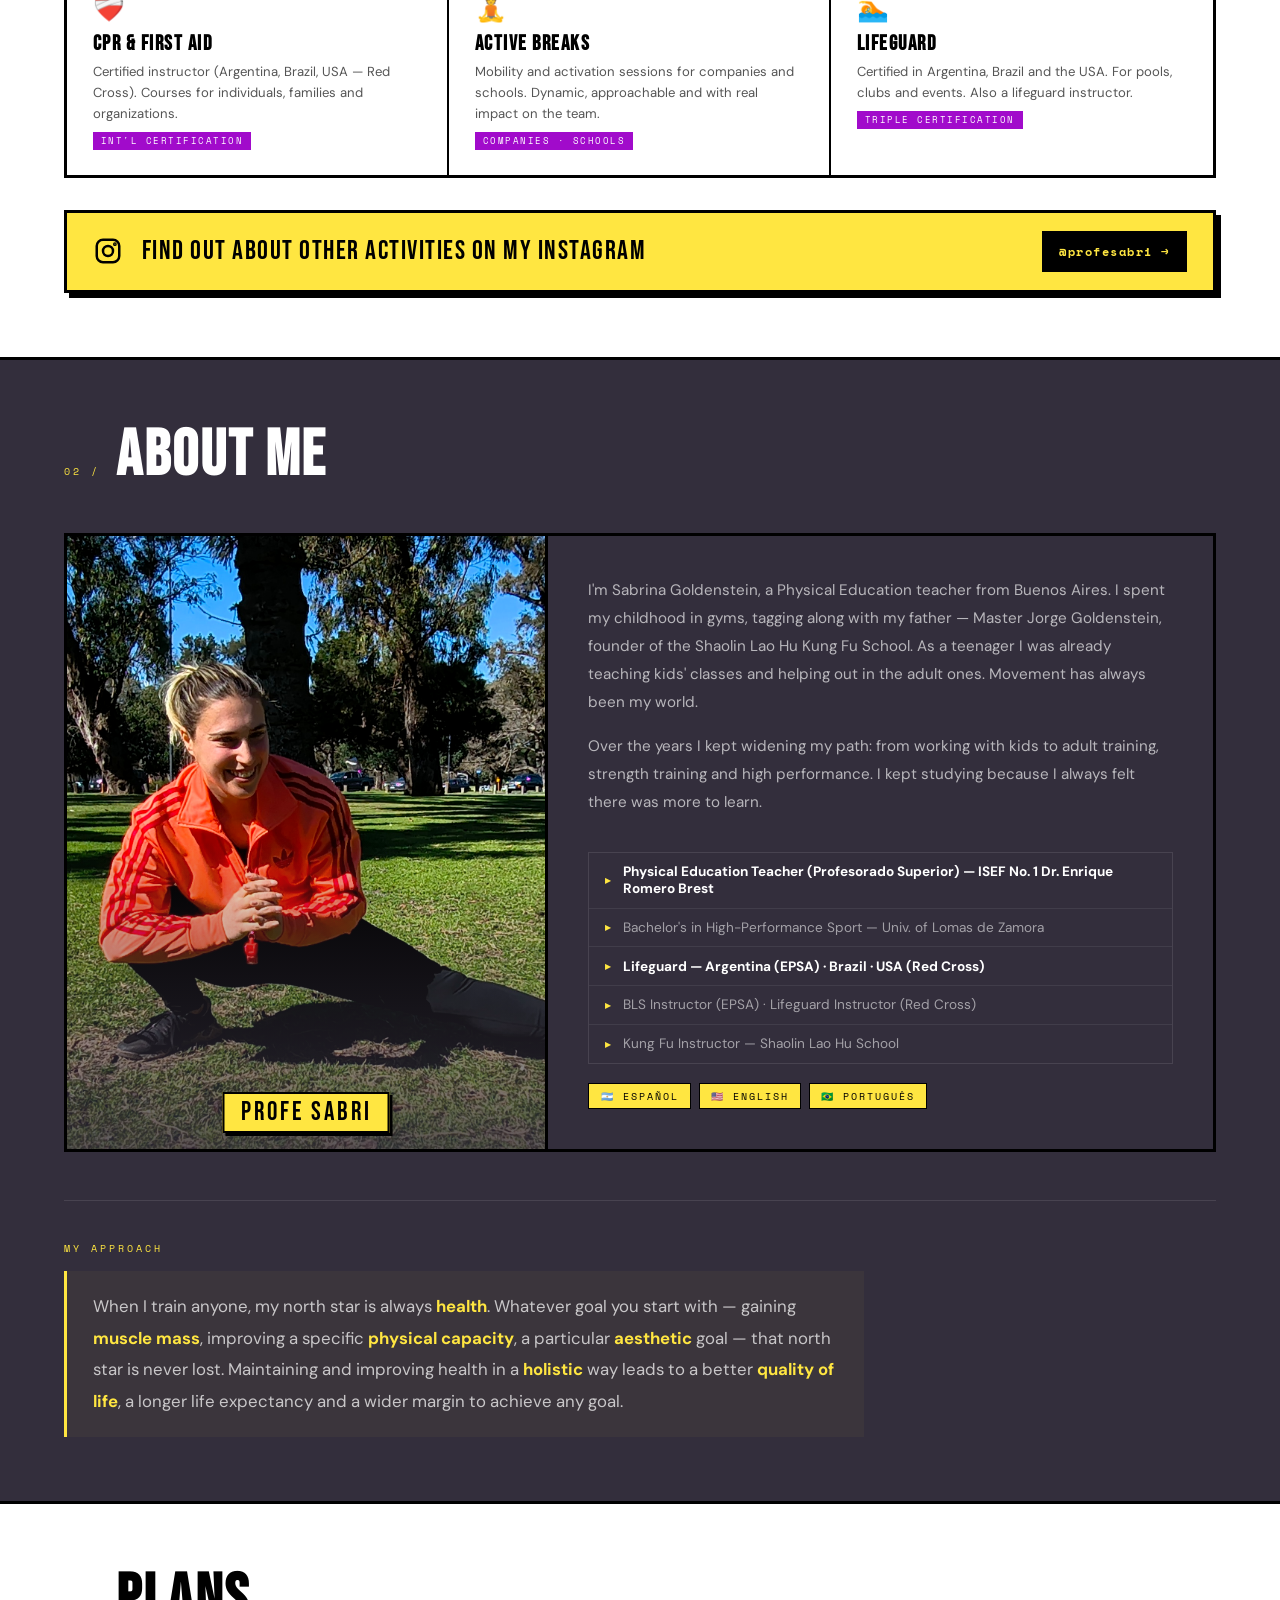
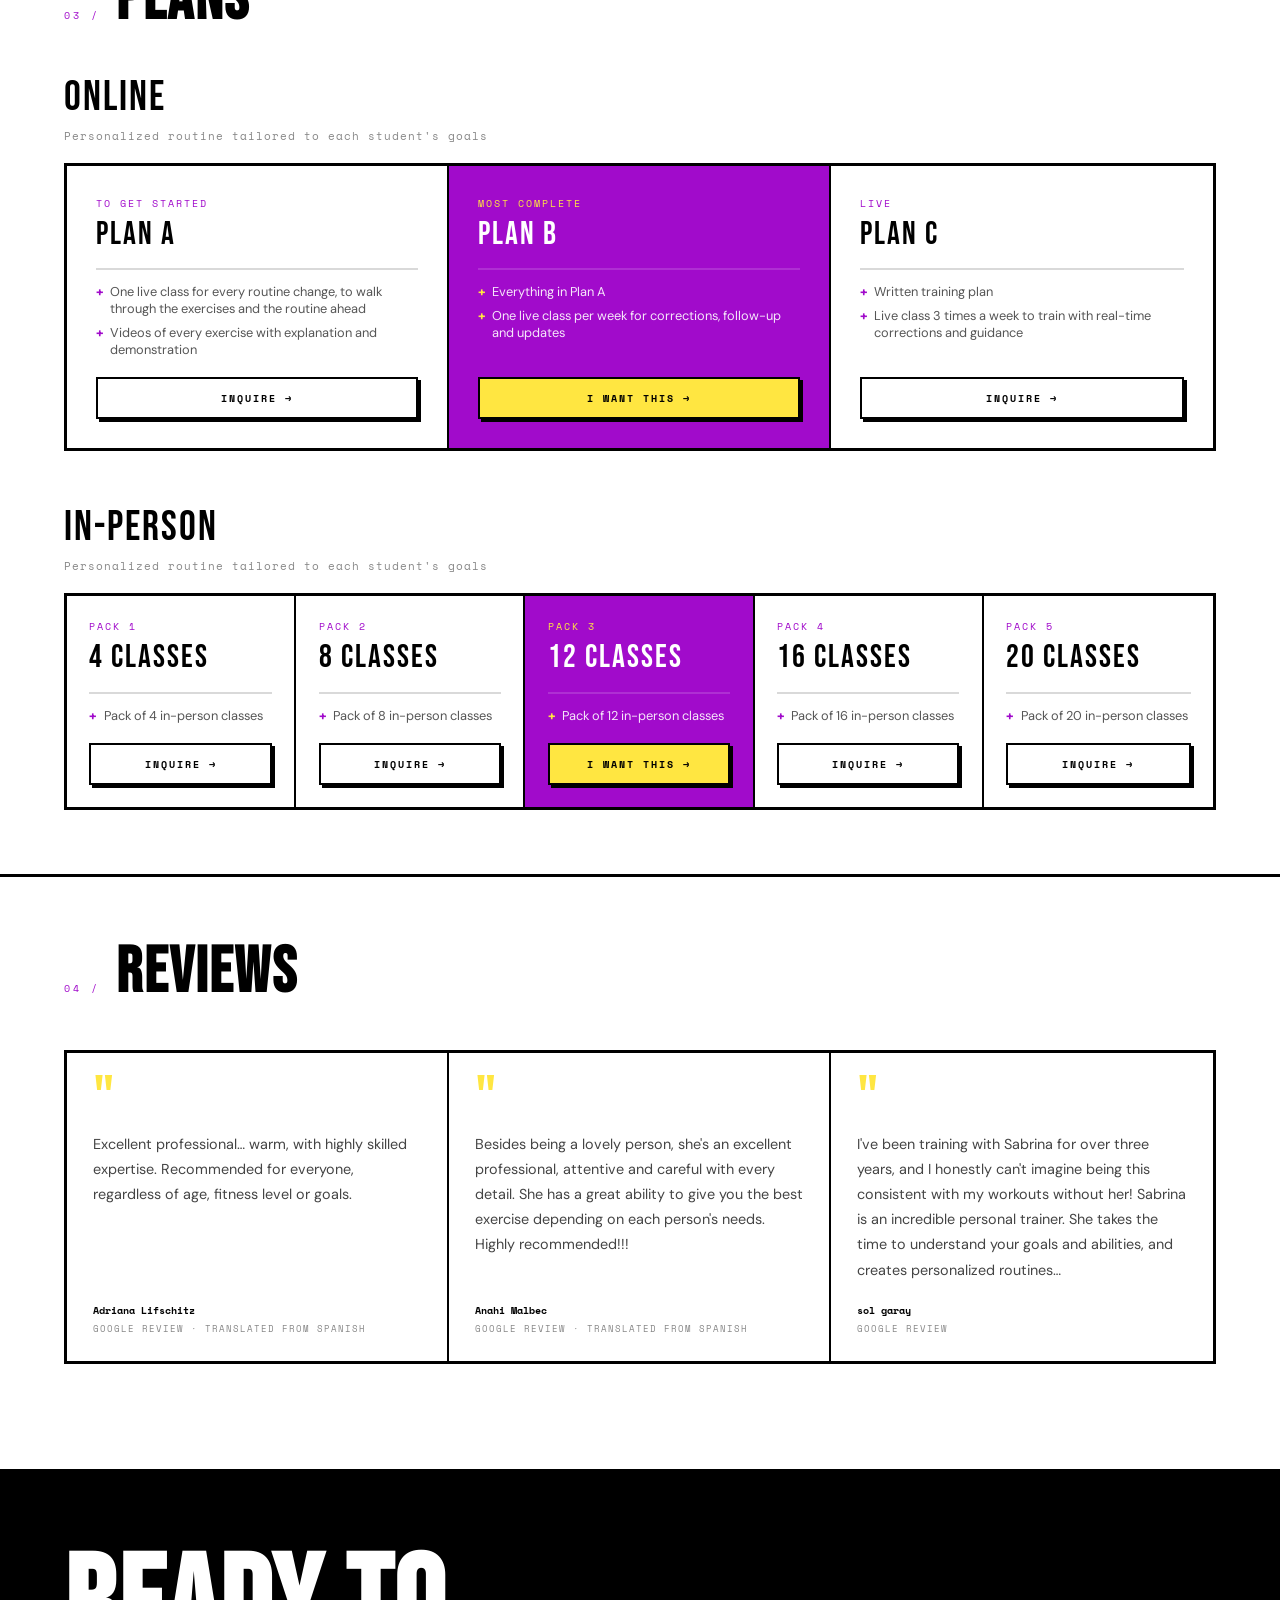
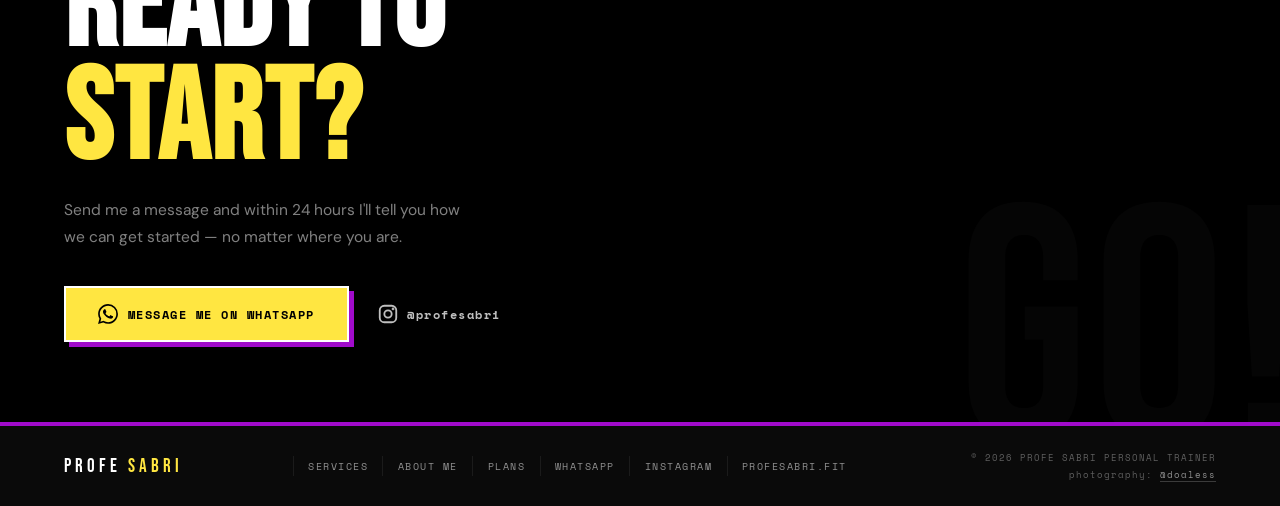
<file: en/index.html>
<!DOCTYPE html>
<html lang="en">
<head>
<meta charset="UTF-8">
<meta name="viewport" content="width=device-width, initial-scale=1.0">
<link rel="preconnect" href="https://fonts.googleapis.com">
<link rel="preconnect" href="https://fonts.gstatic.com" crossorigin>
<link rel="stylesheet" href="/styles.css">

<title>Profe Sabri · Online Personal Trainer in Buenos Aires</title>
<meta name="description" content="Personal trainer and Physical Education teacher in Buenos Aires. In-person and online training, high performance and CPR. Train wherever you are.">
<link rel="canonical" href="https://profesabri.fit/en/">
<link rel="alternate" hreflang="es" href="https://profesabri.fit/">
<link rel="alternate" hreflang="en" href="https://profesabri.fit/en/">
<link rel="alternate" hreflang="x-default" href="https://profesabri.fit/">

<!-- Open Graph (WhatsApp, Facebook, LinkedIn, Telegram, iMessage) -->
<meta property="og:type" content="website">
<meta property="og:url" content="https://profesabri.fit/en/">
<meta property="og:title" content="Profe Sabri · Personal Trainer">
<meta property="og:description" content="Train wherever you are, with what you have. In-person in Buenos Aires and online worldwide.">
<meta property="og:image" content="https://profesabri.fit/og-image.jpg">
<meta property="og:image:width" content="1200">
<meta property="og:image:height" content="630">
<meta property="og:image:alt" content="Profe Sabri, personal trainer in Buenos Aires">
<meta property="og:site_name" content="Profe Sabri">
<meta property="og:locale" content="en_US">
<meta property="og:locale:alternate" content="es_AR">

<!-- Twitter / X -->
<meta name="twitter:card" content="summary_large_image">
<meta name="twitter:title" content="Profe Sabri · Personal Trainer">
<meta name="twitter:description" content="Train wherever you are, with what you have.">
<meta name="twitter:image" content="https://profesabri.fit/og-image.jpg">

<!-- Favicon -->
<link rel="icon" type="image/png" sizes="48x48" href="/favicon-48.png">
<link rel="icon" type="image/png" sizes="256x256" href="/favicon.png">
<link rel="apple-touch-icon" href="/apple-touch-icon.png">

<!-- Structured data for Google -->
<script type="application/ld+json">
{
  "@context": "https://schema.org",
  "@type": "ProfessionalService",
  "name": "Profe Sabri",
  "alternateName": ["Sabrina Goldenstein", "profesabri"],
  "url": "https://profesabri.fit/en/",
  "image": "https://profesabri.fit/og-image.jpg",
  "description": "In-person and online personal training based in Buenos Aires.",
  "areaServed": ["Buenos Aires", "Online"],
  "address": { "@type": "PostalAddress", "addressLocality": "Buenos Aires", "addressCountry": "AR" },
  "founder": {
    "@type": "Person",
    "name": "Sabrina Goldenstein",
    "jobTitle": "Physical Education Teacher",
    "knowsLanguage": ["Spanish", "English", "Portuguese"],
    "sameAs": ["https://www.instagram.com/profesabri"]
  },
  "sameAs": ["https://www.instagram.com/profesabri"]
}
</script>
<link href="https://fonts.googleapis.com/css2?family=Bebas+Neue&family=DM+Sans:wght@300;400;500;700&family=Space+Mono:wght@400;700&display=swap" rel="stylesheet">

</head>
<body>

<!-- SWIPE UP INTRO -->
<div id="swipe-intro">
  <div class="swipe-photo-wrap">  
    <img src="/images/swipe-photo1.jpg" class="swipe-photo active" alt="">
    <img src="/images/swipe-photo2.jpg" class="swipe-photo" alt="">
    <img src="/images/swipe-photo3.jpg" class="swipe-photo" alt="">
  </div>
  <div class="swipe-logo-top">PROFE SABRI · PERSONAL TRAINER</div>
  <div class="swipe-headline">
    <div class="swipe-title">WE ALWAYS<br><span>PUSH</span><br>FURTHER</div>
    <p>profesabri.fit · Buenos Aires · Worldwide</p>
  </div>
  <div class="swipe-arrow-block">
    <div class="swipe-label">swipe up</div>
    <div class="swipe-chevrons">
      <span></span>
      <span></span>
      <span></span>
    </div>
  </div>
</div>

<!-- NAV -->
<nav>
  <div class="nav-logo">
    <span class="sg">Profe Sabri</span><span class="dot">·</span> <span class="nav-role">PERSONAL TRAINER</span>
  </div>
  <ul class="nav-links">
    <li><a href="#servicios">services</a></li>
    <li><a href="#sobre-mi">about me</a></li>
    <li><a href="#planes">plans</a></li>
    <li><a href="#testimonios">reviews</a></li>
    <li><a href="https://wa.me/5491158769537" class="nav-cta">contact</a></li>
  <li style="border-left:1px solid rgba(255,255,255,0.1);display:flex;align-items:center;padding:0 0.4rem"><a id="lang-btn" href="/" hreflang="es" lang="es" aria-label="Cambiar a Español">ES</a></li>
  </ul>
</nav>

<!-- TICKER -->
<div class="ticker">
  <div class="ticker-inner">
<span>Personal Training</span><span class="dot-sep">◆</span>
<span>CABA · Buenos Aires</span><span class="dot-sep">◆</span>
<span>Online</span><span class="dot-sep">◆</span>
<span>In-person · At home · In the park</span><span class="dot-sep">◆</span>
<span>Physical Education Teacher</span><span class="dot-sep">◆</span>
<span>Hybrid training</span><span class="dot-sep">◆</span>
<span>profesabri.fit</span><span class="dot-sep">◆</span>
  </div>
</div>

<!-- HERO -->
<section class="hero">
  <div class="hero-text">
    <div class="panel-main-inner">
      <span class="hero-eyebrow">Physical Education Teacher · Buenos Aires</span>
      <h1>TRAIN<br><span class="yellow">WHEREVER</span><br><span class="stroke">YOU ARE.</span></h1>
      <div class="hero-tagline"><span>"Here we always push further — your goals within reach"</span></div>
      <p class="hero-desc">
        <span>I'm Sabri, a personal trainer. In person, online, at your home, in the park, at the gym — with what you have and at the level you need. There's a way of training that works for you. All you need is to take the first step.</span>
      </p>
      <div class="hero-btns">
        <a href="https://wa.me/5491158769537?text=Hi%20Sabri!" class="btn-main">
          <svg width="16" height="16" viewBox="0 0 24 24" fill="white"><path d="M17.472 14.382c-.297-.149-1.758-.867-2.03-.967-.273-.099-.471-.148-.67.15-.197.297-.767.966-.94 1.164-.173.199-.347.223-.644.075-.297-.15-1.255-.463-2.39-1.475-.883-.788-1.48-1.761-1.653-2.059-.173-.297-.018-.458.13-.606.134-.133.298-.347.446-.52.149-.174.198-.298.298-.497.099-.198.05-.371-.025-.52-.075-.149-.669-1.612-.916-2.207-.242-.579-.487-.5-.669-.51-.173-.008-.371-.01-.57-.01-.198 0-.52.074-.792.372-.272.297-1.04 1.016-1.04 2.479 0 1.462 1.065 2.875 1.213 3.074.149.198 2.096 3.2 5.077 4.487.709.306 1.262.489 1.694.625.712.227 1.36.195 1.871.118.571-.085 1.758-.719 2.006-1.413.248-.694.248-1.289.173-1.413-.074-.124-.272-.198-.57-.347m-5.421 7.403h-.004a9.87 9.87 0 01-5.031-1.378l-.361-.214-3.741.982.998-3.648-.235-.374a9.86 9.86 0 01-1.51-5.26c.001-5.45 4.436-9.884 9.888-9.884 2.64 0 5.122 1.03 6.988 2.898a9.825 9.825 0 012.893 6.994c-.003 5.45-4.437 9.884-9.885 9.884m8.413-18.297A11.815 11.815 0 0012.05 0C5.495 0 .16 5.335.157 11.892c0 2.096.547 4.142 1.588 5.945L.057 24l6.305-1.654a11.882 11.882 0 005.683 1.448h.005c6.554 0 11.89-5.335 11.893-11.893a11.821 11.821 0 00-3.48-8.413z"/></svg>
          <span>message me</span>
        </a>
        <a href="#planes" class="btn-sec">see plans →</a>
      </div>
    </div>
  </div>
  <div class="hero-photo">
<img src="/images/sabri-hero3.jpg" alt="Profe Sabri, personal trainer">
   <div class="hero-photo-label">PROFE SABRI</div>
  </div>
</section>


<!-- DIFERENCIAL -->
<div class="diferencial">
  <p>TRAIN <em>WHERE</em> YOU ARE,<br>WITH <em>WHAT YOU HAVE.</em></p>
</div>

<!-- SERVICIOS -->
<section class="sec sec-white" id="servicios">
  <div class="sec-head fade">
    <span class="sec-num">01 /</span>
    <h2 class="sec-title">services</h2>
  </div>
  <div class="serv-intro fade">
    <p>Personalized training sessions — you set the goal. No prior experience needed. If you've never stepped into a gym, feel intimidated by the idea, or simply don't know where to start, I'll guide you. From a personalized routine adapted to your space and equipment, to 1-on-1 classes. As much or as little support as you need.</p>
    <span class="serv-intro-claim">"The only mistake is not starting."</span>
  </div>
  <div class="serv-grid fade">
    <div class="serv-card">
      <span class="serv-num">01</span>
      <div class="serv-icon">💪</div>
      <h3>Personal Training</h3>
      <p>100% personalized plan — strength, endurance, body composition. Adapted to your level, your goal and your life.</p>
      <span class="serv-badge">in-person / online</span>
    </div>
    <div class="serv-card">
      <span class="serv-num">02</span>
      <div class="serv-icon">🎯</div>
      <h3>High Performance</h3>
      <p>For athletes who want to take it a step further. Method, tracking, concrete results. Competition experience.</p>
      <span class="serv-badge">specialization</span>
    </div>
    <div class="serv-card">
      <span class="serv-num">03</span>
      <div class="serv-icon">📱</div>
      <h3>Online Training</h3>
      <p>Assessment + monthly routine + demo videos + follow-up. From anywhere in the world, in your language.</p>
      <span class="serv-badge">🌍 global remote</span>
    </div>
    <div class="serv-card">
      <span class="serv-num">04</span>
      <div class="serv-icon">❤️‍🩹</div>
      <h3>CPR & First Aid</h3>
      <p>Certified instructor (Argentina, Brazil, USA — Red Cross). Courses for individuals, families and organizations.</p>
      <span class="serv-badge">int'l certification</span>
    </div>
    <div class="serv-card">
      <span class="serv-num">05</span>
      <div class="serv-icon">🧘</div>
      <h3>Active Breaks</h3>
      <p>Mobility and activation sessions for companies and schools. Dynamic, approachable and with real impact on the team.</p>
      <span class="serv-badge">companies · schools</span>
    </div>
    <div class="serv-card">
      <span class="serv-num">06</span>
      <div class="serv-icon">🏊</div>
      <h3>Lifeguard</h3>
      <p>Certified in Argentina, Brazil and the USA. For pools, clubs and events. Also a lifeguard instructor.</p>
      <span class="serv-badge">triple certification</span>
    </div>
  </div>

  <div class="serv-ig-wrap fade">
    <a href="https://www.instagram.com/profesabri" class="serv-ig" target="_blank" rel="noopener">
      <svg viewBox="0 0 24 24" fill="none" stroke="currentColor" stroke-width="2" stroke-linecap="round" stroke-linejoin="round" aria-hidden="true"><rect x="3" y="3" width="18" height="18" rx="5"/><circle cx="12" cy="12" r="4"/><circle cx="17.5" cy="6.5" r="0.5" fill="currentColor"/></svg>
      <span class="serv-ig-txt">Find out about other activities on my Instagram</span>
      <span class="serv-ig-btn">@profesabri →</span>
    </a>
  </div>
</section>


<!-- SOBRE MÍ -->
<section class="sec sec-dark" id="sobre-mi">
  <div class="sec-head fade">
    <span class="sec-num">02 /</span>
    <h2 class="sec-title">about me</h2>
  </div>
  <div class="sobre-layout fade">
    <div class="sobre-foto">
      <img src="/images/sobre-mi.jpg" class="sobre-mi-foto" alt="Sabrina Goldenstein, Physical Education teacher and personal trainer">
      <div class="sobre-nombre">PROFE SABRI</div>
    </div>
    <div class="sobre-txt">
      <!-- PARTE 1: BIOGRAFÍA -->
      <p>I'm Sabrina Goldenstein, a Physical Education teacher from Buenos Aires. I spent my childhood in gyms, tagging along with my father — Master Jorge Goldenstein, founder of the Shaolin Lao Hu Kung Fu School. As a teenager I was already teaching kids' classes and helping out in the adult ones. Movement has always been my world.</p>
      <p>Over the years I kept widening my path: from working with kids to adult training, strength training and high performance. I kept studying because I always felt there was more to learn.</p>
      <ul class="creds-list">
        <li><strong>Physical Education Teacher (Profesorado Superior) — ISEF No. 1 Dr. Enrique Romero Brest</strong></li>
        <li>Bachelor's in High-Performance Sport — Univ. of Lomas de Zamora</li>
        <li><strong>Lifeguard — Argentina (EPSA) · Brazil · USA (Red Cross)</strong></li>
        <li>BLS Instructor (EPSA) · Lifeguard Instructor (Red Cross)</li>
        <li>Kung Fu Instructor — Shaolin Lao Hu School</li>
      </ul>
      <div class="idiomas-row">
        <span class="idioma-tag">🇦🇷 Español</span>
        <span class="idioma-tag">🇺🇸 English</span>
        <span class="idioma-tag">🇧🇷 Português</span>
      </div>
    </div>
  </div>

  <!-- PARTE 2: FILOSOFÍA -->
  <div class="sobre-filosofia fade">
    <div class="filosofia-tag">MY APPROACH</div>
    <blockquote class="filosofia-quote">When I train anyone, my north star is always <strong class="f-highlight">health</strong>. Whatever goal you start with — gaining <strong class="f-highlight">muscle mass</strong>, improving a specific <strong class="f-highlight">physical capacity</strong>, a particular <strong class="f-highlight">aesthetic</strong> goal — that north star is never lost. Maintaining and improving health in a <strong class="f-highlight">holistic</strong> way leads to a better <strong class="f-highlight">quality of life</strong>, a longer life expectancy and a wider margin to achieve any goal.</blockquote>
  </div>
</section>


<!-- PLANES -->
<section class="sec sec-white" id="planes">
  <div class="sec-head fade">
    <span class="sec-num">03 /</span>
    <h2 class="sec-title">plans</h2>
  </div>

  <!-- ONLINE -->
  <div class="plan-group fade">
    <h3 class="plan-group-title">Online</h3>
    <p class="plan-group-sub">Personalized routine tailored to each student's goals</p>
  </div>
  <div class="planes-grid planes-grid--3 fade">
    <div class="plan-card">
      <span class="plan-tag">to get started</span>
      <div class="plan-name">PLAN A</div>
      <hr class="plan-divider">
      <ul class="plan-items">
        <li><span class="ok" aria-hidden="true">+</span> <span>One live class for every routine change, to walk through the exercises and the routine ahead</span></li>
        <li><span class="ok" aria-hidden="true">+</span> <span>Videos of every exercise with explanation and demonstration</span></li>
      </ul>
      <a href="https://wa.me/5491158769537?text=I%27m%20interested%20in%20Online%20Plan%20A" class="btn-plan" target="_blank" rel="noopener">inquire →</a>
    </div>

    <div class="plan-card featured">
      <span class="plan-tag">most complete</span>
      <div class="plan-name">PLAN B</div>
      <hr class="plan-divider">
      <ul class="plan-items">
        <li><span class="ok" aria-hidden="true">+</span> <span>Everything in Plan A</span></li>
        <li><span class="ok" aria-hidden="true">+</span> <span>One live class per week for corrections, follow-up and updates</span></li>
      </ul>
      <a href="https://wa.me/5491158769537?text=I%27m%20interested%20in%20Online%20Plan%20B" class="btn-plan btn-plan-yellow" target="_blank" rel="noopener">I want this →</a>
    </div>

    <div class="plan-card">
      <span class="plan-tag">live</span>
      <div class="plan-name">PLAN C</div>
      <hr class="plan-divider">
      <ul class="plan-items">
        <li><span class="ok" aria-hidden="true">+</span> <span>Written training plan</span></li>
        <li><span class="ok" aria-hidden="true">+</span> <span>Live class 3 times a week to train with real-time corrections and guidance</span></li>
      </ul>
      <a href="https://wa.me/5491158769537?text=I%27m%20interested%20in%20Online%20Plan%20C" class="btn-plan" target="_blank" rel="noopener">inquire →</a>
    </div>
  </div>

  <!-- PRESENCIAL -->
  <div class="plan-group fade">
    <h3 class="plan-group-title">In-person</h3>
    <p class="plan-group-sub">Personalized routine tailored to each student's goals</p>
  </div>
  <div class="planes-grid planes-grid--5 fade">
    <div class="plan-card">
      <span class="plan-tag">pack 1</span>
      <div class="plan-name">4 CLASSES</div>
      <hr class="plan-divider">
      <ul class="plan-items">
        <li><span class="ok" aria-hidden="true">+</span> <span>Pack of 4 in-person classes</span></li>
      </ul>
      <a href="https://wa.me/5491158769537?text=I%27m%20interested%20in%20the%204-class%20in-person%20pack" class="btn-plan" target="_blank" rel="noopener">inquire →</a>
    </div>

    <div class="plan-card">
      <span class="plan-tag">pack 2</span>
      <div class="plan-name">8 CLASSES</div>
      <hr class="plan-divider">
      <ul class="plan-items">
        <li><span class="ok" aria-hidden="true">+</span> <span>Pack of 8 in-person classes</span></li>
      </ul>
      <a href="https://wa.me/5491158769537?text=I%27m%20interested%20in%20the%208-class%20in-person%20pack" class="btn-plan" target="_blank" rel="noopener">inquire →</a>
    </div>

    <div class="plan-card featured">
      <span class="plan-tag">pack 3</span>
      <div class="plan-name">12 CLASSES</div>
      <hr class="plan-divider">
      <ul class="plan-items">
        <li><span class="ok" aria-hidden="true">+</span> <span>Pack of 12 in-person classes</span></li>
      </ul>
      <a href="https://wa.me/5491158769537?text=I%27m%20interested%20in%20the%2012-class%20in-person%20pack" class="btn-plan btn-plan-yellow" target="_blank" rel="noopener">I want this →</a>
    </div>

    <div class="plan-card">
      <span class="plan-tag">pack 4</span>
      <div class="plan-name">16 CLASSES</div>
      <hr class="plan-divider">
      <ul class="plan-items">
        <li><span class="ok" aria-hidden="true">+</span> <span>Pack of 16 in-person classes</span></li>
      </ul>
      <a href="https://wa.me/5491158769537?text=I%27m%20interested%20in%20the%2016-class%20in-person%20pack" class="btn-plan" target="_blank" rel="noopener">inquire →</a>
    </div>

    <div class="plan-card">
      <span class="plan-tag">pack 5</span>
      <div class="plan-name">20 CLASSES</div>
      <hr class="plan-divider">
      <ul class="plan-items">
        <li><span class="ok" aria-hidden="true">+</span> <span>Pack of 20 in-person classes</span></li>
      </ul>
      <a href="https://wa.me/5491158769537?text=I%27m%20interested%20in%20the%2020-class%20in-person%20pack" class="btn-plan" target="_blank" rel="noopener">inquire →</a>
    </div>
  </div>
</section>

<!-- TESTIMONIOS -->
<section class="sec sec-white" id="testimonios">
  <div class="sec-head fade">
    <span class="sec-num">04 /</span>
    <h2 class="sec-title">reviews</h2>
  </div>
  <div class="tests-grid fade">
    <div class="test-card">
      <span class="test-quote-mark">"</span>
      <p class="test-txt">Excellent professional… warm, with highly skilled expertise. Recommended for everyone, regardless of age, fitness level or goals.</p>
      <div class="test-meta">
        <strong>Adriana Lifschitz</strong>
        <span>Google review · translated from Spanish</span>
      </div>
    </div>
    <div class="test-card">
      <span class="test-quote-mark">"</span>
      <p class="test-txt">Besides being a lovely person, she's an excellent professional, attentive and careful with every detail. She has a great ability to give you the best exercise depending on each person's needs. Highly recommended!!!</p>
      <div class="test-meta">
        <strong>Anahi Malbec</strong>
        <span>Google review · translated from Spanish</span>
      </div>
    </div>
    <div class="test-card">
      <span class="test-quote-mark">"</span>
      <p class="test-txt">I've been training with Sabrina for over three years, and I honestly can't imagine being this consistent with my workouts without her! Sabrina is an incredible personal trainer. She takes the time to understand your goals and abilities, and creates personalized routines…</p>
      <div class="test-meta">
        <strong>sol garay</strong>
        <span>Google review</span>
      </div>
    </div>
  </div>
  <p class="tests-more fade">You can read all the reviews on
    <a href="https://share.google/JMkAfamA5KdgbKmgG" target="_blank" rel="noopener">Google →</a></p>
</section>



<!-- CTA FINAL -->
<section class="cta-section">
  <div class="cta-bg-word">GO!</div>
  <div class="cta-inner">
    <h2>READY TO <em>START?</em></h2>
    <p><span>Send me a message and within 24 hours I'll tell you how we can get started — no matter where you are.</span></p>
    <div class="cta-btns">
    <a href="https://wa.me/5491158769537?text=Hi%20Sabri!%20I%20saw%20your%20website%20and%20I%20want%20to%20get%20started" class="btn-wa">
      <svg viewBox="0 0 24 24"><path d="M17.472 14.382c-.297-.149-1.758-.867-2.03-.967-.273-.099-.471-.148-.67.15-.197.297-.767.966-.94 1.164-.173.199-.347.223-.644.075-.297-.15-1.255-.463-2.39-1.475-.883-.788-1.48-1.761-1.653-2.059-.173-.297-.018-.458.13-.606.134-.133.298-.347.446-.52.149-.174.198-.298.298-.497.099-.198.05-.371-.025-.52-.075-.149-.669-1.612-.916-2.207-.242-.579-.487-.5-.669-.51-.173-.008-.371-.01-.57-.01-.198 0-.52.074-.792.372-.272.297-1.04 1.016-1.04 2.479 0 1.462 1.065 2.875 1.213 3.074.149.198 2.096 3.2 5.077 4.487.709.306 1.262.489 1.694.625.712.227 1.36.195 1.871.118.571-.085 1.758-.719 2.006-1.413.248-.694.248-1.289.173-1.413-.074-.124-.272-.198-.57-.347m-5.421 7.403h-.004a9.87 9.87 0 01-5.031-1.378l-.361-.214-3.741.982.998-3.648-.235-.374a9.86 9.86 0 01-1.51-5.26c.001-5.45 4.436-9.884 9.888-9.884 2.64 0 5.122 1.03 6.988 2.898a9.825 9.825 0 012.893 6.994c-.003 5.45-4.437 9.884-9.885 9.884m8.413-18.297A11.815 11.815 0 0012.05 0C5.495 0 .16 5.335.157 11.892c0 2.096.547 4.142 1.588 5.945L.057 24l6.305-1.654a11.882 11.882 0 005.683 1.448h.005c6.554 0 11.89-5.335 11.893-11.893a11.821 11.821 0 00-3.48-8.413z"/></svg>
      <span>message me on whatsapp</span>
    </a>
    <a href="https://www.instagram.com/profesabri" class="cta-ig" target="_blank" rel="noopener" aria-label="Instagram @profesabri">
      <svg viewBox="0 0 24 24" fill="none" stroke="currentColor" stroke-width="2" stroke-linecap="round" stroke-linejoin="round" aria-hidden="true"><rect x="3" y="3" width="18" height="18" rx="5"/><circle cx="12" cy="12" r="4"/><circle cx="17.5" cy="6.5" r="0.5" fill="currentColor"/></svg>
      @profesabri
    </a>
    </div>
  </div>
</section>

<footer>
  <div class="f-logo">PROFE<em> SABRI</em></div>
  <ul class="f-links">
    <li><a href="#servicios">services</a></li>
    <li><a href="#sobre-mi">about me</a></li>
    <li><a href="#planes">plans</a></li>
    <li><a href="https://wa.me/5491158769537?text=Hi%20Sabri!%20I%20saw%20your%20website%20and%20I%20want%20to%20train%20with%20you%2C%20let%27s%20talk!">whatsapp</a></li>
    <li><a href="https://www.instagram.com/profesabri" target="_blank" rel="noopener">instagram</a></li>
    <li><a href="https://profesabri.fit/en/">profesabri.fit</a> </li>
  </ul>
  <div class="f-copy">© 2026 PROFE SABRI PERSONAL TRAINER<br><span>photography:</span> <a href="https://www.instagram.com/doaless/" target="_blank" rel="noopener">@doaless</a></div>
</footer>

<a href="https://wa.me/5491158769537?text=Hi%20Sabri!%20I%20saw%20your%20website%20and%20I%20want%20to%20train%20with%20you%2C%20let%27s%20talk!" class="wa-float" target="_blank">
  <svg viewBox="0 0 24 24"><path d="M17.472 14.382c-.297-.149-1.758-.867-2.03-.967-.273-.099-.471-.148-.67.15-.197.297-.767.966-.94 1.164-.173.199-.347.223-.644.075-.297-.15-1.255-.463-2.39-1.475-.883-.788-1.48-1.761-1.653-2.059-.173-.297-.018-.458.13-.606.134-.133.298-.347.446-.52.149-.174.198-.298.298-.497.099-.198.05-.371-.025-.52-.075-.149-.669-1.612-.916-2.207-.242-.579-.487-.5-.669-.51-.173-.008-.371-.01-.57-.01-.198 0-.52.074-.792.372-.272.297-1.04 1.016-1.04 2.479 0 1.462 1.065 2.875 1.213 3.074.149.198 2.096 3.2 5.077 4.487.709.306 1.262.489 1.694.625.712.227 1.36.195 1.871.118.571-.085 1.758-.719 2.006-1.413.248-.694.248-1.289.173-1.413-.074-.124-.272-.198-.57-.347m-5.421 7.403h-.004a9.87 9.87 0 01-5.031-1.378l-.361-.214-3.741.982.998-3.648-.235-.374a9.86 9.86 0 01-1.51-5.26c.001-5.45 4.436-9.884 9.888-9.884 2.64 0 5.122 1.03 6.988 2.898a9.825 9.825 0 012.893 6.994c-.003 5.45-4.437 9.884-9.885 9.884m8.413-18.297A11.815 11.815 0 0012.05 0C5.495 0 .16 5.335.157 11.892c0 2.096.547 4.142 1.588 5.945L.057 24l6.305-1.654a11.882 11.882 0 005.683 1.448h.005c6.554 0 11.89-5.335 11.893-11.893a11.821 11.821 0 00-3.48-8.413z"/></svg>
</a>



<script src="/script.js"></script>
</body>
</html>
</file>
<file: styles.css>
*, *::before, *::after { box-sizing: border-box; margin: 0; padding: 0; }

:root {
  --white:   #ffffff;
  --yellow:  #ffe641;
  --purple:  #a10bcb;
  --black:   #000000;
  --dark:    #332e3c;
  --purple-dim: rgba(161,11,203,0.12);
  --yellow-dim: rgba(255,230,65,0.15);
}

html { scroll-behavior: smooth; }

body {
  font-family: 'DM Sans', sans-serif;
  background: var(--white);
  color: var(--black);
  overflow-x: hidden;
}

/* ─── NOISE TEXTURE OVERLAY ─── */
body::after {
  content:'';
  position:fixed;inset:0;z-index:9999;pointer-events:none;
  background-image: url("data:image/svg+xml,%3Csvg viewBox='0 0 200 200' xmlns='http://www.w3.org/2000/svg'%3E%3Cfilter id='n'%3E%3CfeTurbulence type='fractalNoise' baseFrequency='0.85' numOctaves='4' stitchTiles='stitch'/%3E%3C/filter%3E%3Crect width='100%25' height='100%25' filter='url(%23n)' opacity='0.04'/%3E%3C/svg%3E");
  opacity:0.4;
}

/* ─── SWIPE UP HERO INTRO ─── */
#swipe-intro {
  position: fixed; inset: 0; z-index: 5000;
  background: var(--dark);
  display: flex; flex-direction: column;
  align-items: center; justify-content: flex-end;
  padding: 5rem 1rem 3rem;      /* 5rem arriba = espacio reservado para el logo */
  height: 100vh; height: 100dvh;
  cursor: pointer;
  transition: transform 0.75s cubic-bezier(0.77,0,0.18,1), opacity 0.4s;
}
#swipe-intro.swiped {
  transform: translateY(-100%);
  opacity: 0;
  pointer-events: none;
}

.swipe-photo-wrap {
  position: absolute; inset: 0;
  display: flex; align-items: center; justify-content: center;
  overflow: hidden;
}
.swipe-photo-wrap img.swipe-photo {
  position: absolute; inset: 0;
  width: 100%; height: 100%;
  object-fit: cover; object-position: center center;
  filter: grayscale(20%) contrast(1.05);
  opacity: 0;
  transition: opacity 1s ease-in-out;
}
.swipe-photo-wrap img.swipe-photo.active {
  opacity: 1;
}
.swipe-photo-wrap::after {
  content:'';
  position:absolute;inset:0;
  background: linear-gradient(to top, var(--dark) 0%, rgba(51,46,60,0.6) 50%, transparent 100%);
}

.swipe-logo-top {
  position: absolute; top: 2rem; left: 50%; transform: translateX(-50%);
  font-family: 'Bebas Neue', cursive;
  font-size: 1.4rem; letter-spacing: 6px;
  color: var(--yellow); z-index: 1; white-space: nowrap;
}

.swipe-headline {
  position: relative; z-index: 1; text-align: center;
  margin-bottom: 2.5rem;
}
.swipe-headline .swipe-title {
  font-weight: bold;
  font-family: 'Bebas Neue', cursive;
  font-size: clamp(3rem, min(14vw, 13vh), 8rem);   /* limitado por ancho Y alto */
  color: var(--white); line-height: 0.9;
  letter-spacing: 3px;
}
.swipe-headline .swipe-title span { color: var(--yellow); }
.swipe-headline p {
  font-family: 'Space Mono', monospace;
  font-size: 0.65rem; letter-spacing: 3px;
  color: rgba(255,255,255,0.45); margin-top: 0.6rem;
  text-transform: uppercase;
}

.swipe-arrow-block {
  position: relative; z-index: 1;
  display: flex; flex-direction: column; align-items: center; gap: 0.4rem;
}
.swipe-label {
  font-family: 'Space Mono', monospace;
  font-size: 0.6rem; letter-spacing: 4px;
  color: var(--yellow); text-transform: uppercase;
  animation: pulse-opacity 1.6s ease-in-out infinite;
}
.swipe-chevrons {
  display: flex; flex-direction: column; align-items: center; gap: -4px;
}
.swipe-chevrons span {
  display: block; width: 28px; height: 14px;
  border-left: 2.5px solid var(--yellow);
  border-bottom: 2.5px solid var(--yellow);
  transform: rotate(135deg);
  opacity: 0;
  animation: chase 1.6s ease-in-out infinite;
}
.swipe-chevrons span:nth-child(3) { animation-delay: 0s; }
.swipe-chevrons span:nth-child(2) { animation-delay: 0.22s; }
.swipe-chevrons span:nth-child(1) { animation-delay: 0.44s; }

@keyframes chase {
  0%   { opacity: 0; transform: translateY(6px) rotate(135deg); }
  50%  { opacity: 1; }
  100% { opacity: 0; transform: translateY(-6px) rotate(135deg); }
}
@keyframes pulse-opacity {
  0%,100% { opacity: 0.4; }
  50%      { opacity: 1; }
}

/* ─── NAV ─── */
nav {
  position: sticky; top: 0; z-index: 200;
  background: var(--black);
  padding: 0.75rem 4%;
  display: flex; justify-content: space-between; align-items: center;
  border-bottom: 2px solid var(--purple);
}

.nav-logo {
  font-family: 'Bebas Neue', cursive;
  font-size: 1.6rem; letter-spacing: 4px;
  color: var(--white); line-height: 1;
  display: flex; align-items: center; gap: 0.3rem;
}
.nav-logo .sg { color: var(--yellow); }
.nav-logo .dot { color: var(--purple); font-size: 1rem; }

.nav-links { display: flex; gap: 0; list-style: none; }
.nav-links li { border-left: 1px solid rgba(255,255,255,0.1); }
.nav-links a {
  display: block; padding: 0.35rem 0.9rem;
  font-family: 'Space Mono', monospace;
  font-size: 0.62rem; letter-spacing: 1.5px; text-transform: uppercase;
  color: rgba(255,255,255,0.65); text-decoration: none;
  transition: color 0.15s, background 0.15s;
}
.nav-links a:hover { color: var(--yellow); }

.nav-cta {
  background: var(--purple) !important;
  color: var(--white) !important;
}
.nav-cta:hover { background: #8a09ae !important; color: var(--yellow) !important; }

/* ─── TICKER TAPE ─── */
.ticker {
  background: var(--yellow);
  overflow: hidden; white-space: nowrap;
  border-bottom: 2px solid var(--black);
  padding: 0.5rem 0;
}
.ticker-inner {
  display: inline-block;
  animation: ticker-scroll 30s linear infinite;
}
.ticker-inner:hover { animation-play-state: paused; }
.ticker span {
  font-family: 'Space Mono', monospace;
  font-size: 0.7rem; font-weight: 700;
  letter-spacing: 2px; text-transform: uppercase;
  color: var(--black); margin: 0 2rem;
}
.ticker span.dot-sep { color: var(--purple); font-size: 1rem; vertical-align: middle; margin: 0 0.5rem; }
@keyframes ticker-scroll {
  0% { transform: translateX(0); }
  100% { transform: translateX(-50%); }
}

/* ─── HERO ─── */
.hero {
  display: grid;
  grid-template-columns: 1.15fr 1fr;
  min-height: min(640px, 85vh);
  border-bottom: 3px solid var(--black);
  overflow: hidden;
}

.hero-text {
  background: var(--white);
  padding: clamp(1.5rem, 3vh, 3.5rem) 5%;
    padding-top: clamp(2rem, 5vh, 4rem);
  display: flex; flex-direction: column; justify-content: center;
  border-right: 3px solid var(--black);
  position: relative; overflow: hidden;
}

/* diagonal background accent */
.hero-text::before {
  content: '';
  position: absolute; bottom: -60px; right: -80px;
  width: 320px; height: 320px;
  background: var(--yellow-dim);
  border-radius: 50%;
  pointer-events: none;
}

.hero-eyebrow {
  display: inline-flex; align-items: center; gap: 0.6rem;
  background: var(--purple);
  color: var(--white);
  font-family: 'Space Mono', monospace;
  font-size: 0.6rem; letter-spacing: 3px; text-transform: uppercase;
  padding: 0.3rem 0.8rem;
  margin-bottom: 0.8rem;
  width: fit-content;
}
.hero-eyebrow::before {
  content: '★'; color: var(--yellow); font-size: 0.65rem;
}

.hero h1 {
  font-family: 'Bebas Neue', cursive;
  font-size: clamp(3rem, 6vw, 5.5rem);
  line-height: 0.86; letter-spacing: 2px;
  color: var(--black); margin-bottom: clamp(0.6rem, 1.5vh, 1.4rem);
}
.hero h1 .stroke {
  -webkit-text-stroke: 3px var(--black);
  color: transparent;
}
.hero h1 .yellow { color: var(--yellow); -webkit-text-stroke: 0; }
.hero h1 .purple { color: var(--purple); -webkit-text-stroke: 0; }

.hero-desc {
  font-size: 1rem; line-height: 1.8; color: #555;
  max-width: 400px; margin-bottom: 1rem;
}
.hero-tagline {
  font-family: 'Space Mono', monospace;
  font-size: 0.78rem; font-weight: 700;
  color: var(--purple); letter-spacing: 1px;
  margin-bottom: 1rem;
  padding: 0.5rem 0.8rem;
  border-left: 4px solid var(--yellow);
  background: var(--yellow-dim);
}

.hero-btns { display: flex; gap: 0.8rem; align-items: center; flex-wrap: wrap; }

.btn-main {
  background: var(--purple); color: var(--white);
  text-decoration: none;
  font-family: 'Space Mono', monospace;
  font-size: 0.72rem; font-weight: 700; letter-spacing: 1.5px;
  text-transform: uppercase;
  padding: 0.85rem 1.6rem;
  display: inline-flex; align-items: center; gap: 0.5rem;
  border: 2px solid var(--black);
  box-shadow: 4px 4px 0 var(--black);
  transition: box-shadow 0.12s, transform 0.12s, background 0.2s;
}
.btn-main:hover { box-shadow: 1px 1px 0 var(--black); transform: translate(3px,3px); background: #8a09ae; }

.btn-sec {
  background: var(--yellow); color: var(--black);
  text-decoration: none;
  font-family: 'Space Mono', monospace;
  font-size: 0.72rem; font-weight: 700; letter-spacing: 1px;
  text-transform: uppercase;
  padding: 0.85rem 1.4rem;
  border: 2px solid var(--black);
  box-shadow: 4px 4px 0 var(--black);
  transition: box-shadow 0.12s, transform 0.12s;
}
.btn-sec:hover { box-shadow: 1px 1px 0 var(--black); transform: translate(3px,3px); }

/* ─── HERO FOTO ─── */
.hero-photo {
  position: relative; overflow: hidden;
  background: var(--dark);
}
.hero-photo img {
  position: absolute; inset: 0;
  width: 100%; height: 100%;
  object-fit: cover;
  object-position: center 20%;
  display: block;
  filter: contrast(1.05);
}
.hero-photo::after {
  content: '';
  position: absolute; inset: 0;
  background: linear-gradient(135deg, rgba(161,11,203,0.15) 0%, transparent 60%);
  pointer-events: none;
}
.hero-photo-label {
  position: absolute; bottom: 1.5rem; left: 1.5rem;
  background: var(--yellow);
  border: 2px solid var(--black);
  font-family: 'Bebas Neue', cursive;
  font-size: 1.8rem; letter-spacing: 3px; color: var(--black);
  padding: 0.2rem 1rem;
  box-shadow: 3px 3px 0 var(--black);
  z-index: 2;
}

/* ─── STATS BAR ─── */
.stats-bar {
  background: var(--dark);
  display: grid; grid-template-columns: repeat(4, 1fr);
  border-bottom: 3px solid var(--black);
}
.stat-item {
  padding: 1.4rem 2%;
  border-right: 1px solid rgba(255,255,255,0.08);
  text-align: center;
}
.stat-item:last-child { border-right: none; }
.stat-num {
  font-family: 'Bebas Neue', cursive;
  font-size: 2.6rem; line-height: 1;
  color: var(--yellow); letter-spacing: 2px;
}
.stat-lbl {
  font-family: 'Space Mono', monospace;
  font-size: 0.58rem; letter-spacing: 2px; text-transform: uppercase;
  color: rgba(255,255,255,0.35); margin-top: 0.25rem;
}

/* ─── SECTIONS BASE ─── */
.sec {
  padding: 4rem 5%;
  border-bottom: 3px solid var(--black);
  position: relative;
}
.sec-white { background: var(--white); }
.sec-dark  { background: var(--dark); color: var(--white); }
.sec-yellow { background: var(--yellow); color: var(--black); }

.sec-head {
  display: flex; align-items: baseline; gap: 1rem;
  margin-bottom: 2.8rem;
}
.sec-num {
  font-family: 'Space Mono', monospace;
  font-size: 0.6rem; letter-spacing: 3px; text-transform: uppercase;
  color: var(--purple);
}
.sec-dark .sec-num { color: var(--yellow); }
.sec-title {
  font-family: 'Bebas Neue', cursive;
  font-size: clamp(2.2rem, 5vw, 4rem);
  letter-spacing: 2px; line-height: 1;
}

/* ─── DIFERENCIAL STRIP ─── */
.diferencial {
  background: var(--purple);
  padding: 2rem 5%;
  text-align: center;
  border-bottom: 3px solid var(--black);
}
.diferencial p {
  font-family: 'Bebas Neue', cursive;
  font-size: clamp(2rem, 6vw, 4.5rem);
  color: var(--yellow); letter-spacing: 3px;
  line-height: 1.1;
}
.diferencial p em {
  color: var(--white); font-style: normal;
}

/* ─── MODALIDAD STRIP ─── */
.modalidad-strip {
  background: var(--dark);
  border-bottom: 3px solid var(--black);
  padding: 2rem 5%;
}
.modalidad-strip-inner {
  display: flex; gap: 2.5rem; align-items: flex-start;
  flex-wrap: wrap;
}
.ms-sep {
  width: 2px; background: rgba(255,230,65,0.2);
  align-self: stretch; min-height: 60px;
  flex-shrink: 0;
}
.ms-group {
  flex: 1; min-width: 220px;
}
.ms-label {
  display: block;
  font-family: 'Space Mono', monospace;
  font-size: 0.6rem; letter-spacing: 3px; text-transform: uppercase;
  color: var(--yellow); margin-bottom: 0.75rem;
}
.ms-tags {
  display: flex; flex-wrap: wrap; gap: 0.4rem;
}
.ms-tags span {
  font-family: 'Space Mono', monospace;
  font-size: 0.62rem; letter-spacing: 1px; text-transform: uppercase;
  padding: 0.25rem 0.6rem;
  border: 1px solid rgba(255,230,65,0.3);
  color: rgba(255,255,255,0.65);
  background: rgba(255,230,65,0.05);
}
.ms-zonas span { font-size: 0.58rem; }
.ms-tag-more {
  border-color: var(--yellow) !important;
  color: var(--yellow) !important;
  background: rgba(255,230,65,0.1) !important;
}

/* ─── SERVICIOS ─── */
.serv-intro {
  padding: 0 0 2.5rem;
  max-width: 720px;
}
.serv-intro p {
  font-size: 1.05rem;
  line-height: 1.8;
  color: #555;
  margin-bottom: 1.5rem;
}
.serv-intro-claim {
  display: block;
  font-family: 'Bebas Neue', sans-serif;
  font-size: 2.2rem;
  letter-spacing: 0.02em;
  color: var(--black);
}
.serv-grid {
  display: grid; grid-template-columns: repeat(3, 1fr);
  border: 3px solid var(--black); gap: 0;
}
.serv-card {
  padding: 1.6rem;
  border-right: 2px solid var(--black);
  border-bottom: 2px solid var(--black);
  background: var(--white);
  position: relative; overflow: hidden;
  transition: background 0.2s;
}
.serv-card:hover { background: var(--yellow-dim); }
.serv-card:nth-child(3n) { border-right: none; }
.serv-card:nth-child(4),.serv-card:nth-child(5),.serv-card:nth-child(6) { border-bottom: none; }
.serv-num {
  position: absolute; top: 8px; right: 10px;
  font-family: 'Space Mono', monospace;
  font-size: 0.55rem; color: rgba(0,0,0,0.12); letter-spacing: 1px;
}
.serv-icon { font-size: 1.6rem; line-height: 1; margin-bottom: 0.6rem; }
.serv-card h3 {
  font-family: 'Bebas Neue', cursive;
  font-size: 1.3rem; letter-spacing: 1.5px;
  color: var(--black); margin-bottom: 0.3rem;
}
.serv-card p { font-size: 0.82rem; color: #555; line-height: 1.6; }
.serv-card .serv-badge {
  display: inline-block; margin-top: 0.5rem;
  font-family: 'Space Mono', monospace;
  font-size: 0.55rem; letter-spacing: 1.5px; text-transform: uppercase;
  background: var(--purple); color: var(--white);
  padding: 0.15rem 0.5rem;
}

/* ─── SOBRE MÍ ─── */
.sobre-layout {
  display: grid; grid-template-columns: 320px 1fr;
  gap: 0; border: 3px solid var(--black);
}
.sobre-foto {
  position: relative; overflow: hidden;
  border-right: 3px solid var(--black);
  background: var(--dark);
  min-height: 420px;
}
.sobre-foto img {
  width: 100%; height: 100%;
  object-fit: cover; object-position: top center;
  display: block; filter: contrast(1.05);
}
.sobre-foto::after {
  content: '';
  position: absolute; inset: 0;
  background: linear-gradient(to top, rgba(51,46,60,0.8) 0%, transparent 50%);
}
.sobre-nombre {
  position: absolute; bottom: 1rem; left: 50%; transform: translateX(-50%);
  background: var(--yellow); border: 2px solid var(--black);
  font-family: 'Bebas Neue', cursive;
  font-size: 1.6rem; letter-spacing: 3px; color: var(--black);
  padding: 0.2rem 1rem; white-space: nowrap;
  box-shadow: 3px 3px 0 var(--black); z-index: 2;
}

.sobre-txt {
  padding: 2.5rem;
  display: flex; flex-direction: column; justify-content: center;
}
.sobre-txt p {
  font-size: 0.95rem; line-height: 1.85;
  color: rgba(255,255,255,0.65); margin-bottom: 1rem;
}
.sobre-txt p strong { color: var(--yellow); }
.sobre-txt .sobre-slogan {
  font-family: 'Bebas Neue', cursive;
  font-size: 1.5rem; letter-spacing: 2px;
  color: var(--yellow); margin-bottom: 1.2rem;
}

.creds-list {
  list-style: none;
  border: 1.5px solid rgba(255,255,255,0.1);
  margin-top: 1.2rem;
}
.creds-list li {
  padding: 0.65rem 1rem;
  border-bottom: 1px solid rgba(255,255,255,0.07);
  font-family: 'DM Sans', sans-serif;
  font-size: 0.85rem;
  color: rgba(255,255,255,0.55);
  display: flex; align-items: center; gap: 0.7rem;
}
.creds-list li:last-child { border-bottom: none; }
.creds-list li::before {
  content: '▶';
  color: var(--yellow); font-size: 0.5rem; flex-shrink: 0;
}
.creds-list li strong { color: var(--white); }

.sobre-filosofia {
  margin-top: 3rem;
  padding: 2.5rem 0 0;
  border-top: 1px solid rgba(255,255,255,0.1);
}

.filosofia-tag {
  font-family: 'Space Mono', monospace;
  font-size: 0.6rem; letter-spacing: 3px; text-transform: uppercase;
  color: var(--yellow);
  margin-bottom: 1rem;
}

.filosofia-quote {
  font-size: 1.05rem;
  line-height: 1.9;
  color: rgba(255,255,255,0.72);
  max-width: 800px;
  border-left: 3px solid var(--yellow);
  padding: 1.2rem 1.6rem;
  background: rgba(255,230,65,0.04);
  font-style: normal;
}

.f-highlight {
  color: var(--yellow);
  font-weight: 700;
  font-style: normal;
}

.idiomas-row {
  display: flex; gap: 0.5rem; margin-top: 1.2rem; flex-wrap: wrap;
}
.idioma-tag {
  font-family: 'Space Mono', monospace;
  font-size: 0.62rem; letter-spacing: 2px; text-transform: uppercase;
  padding: 0.3rem 0.7rem;
  background: var(--yellow); color: var(--black);
  border: 1.5px solid var(--black);
}

/* ─── PLANES ─── */
.planes-grid {
  display: grid; grid-template-columns: repeat(4, 1fr);
  border: 3px solid var(--black); gap: 0;
}
.plan-card {
  padding: 1.8rem;
  border-right: 2px solid var(--black);
  background: var(--white);
  position: relative; display: flex; flex-direction: column;
}
.plan-card:last-child { border-right: none; }
.plan-card.featured {
  background: var(--purple); color: var(--white);
}
.plan-tag {
  font-family: 'Space Mono', monospace;
  font-size: 0.65rem; letter-spacing: 2px; text-transform: uppercase;
  color: var(--purple); margin-bottom: 0.5rem; display: block;
}
.plan-card.featured .plan-tag { color: var(--yellow); }
.plan-name {
  font-family: 'Bebas Neue', cursive;
  font-size: 2rem; letter-spacing: 2px; line-height: 1;
  margin-bottom: 0.3rem;
}
.plan-price {
  font-family: 'Bebas Neue', cursive;
  font-size: 3rem; line-height: 1; letter-spacing: 1px;
}
.plan-card.featured .plan-price { color: var(--yellow); }
.plan-freq {
  font-family: 'Space Mono', monospace;
  font-size: 0.6rem; letter-spacing: 1px;
  color: #888; margin-bottom: 1rem;
}
.plan-card.featured .plan-freq { color: rgba(255,255,255,0.4); }
.plan-divider { border: none; border-top: 2px solid; opacity: 0.15; margin: 0.8rem 0; }
.plan-items {
  list-style: none; flex: 1;
  display: flex; flex-direction: column; gap: 0.4rem;
  margin-bottom: 1.2rem;
}
.plan-items li {
  font-size: 0.8rem; color: #555;
  display: flex; gap: 0.4rem;
}
.plan-card.featured .plan-items li { color: rgba(255,255,255,0.9); }
.ok { color: var(--purple); font-weight: 900; flex-shrink: 0; }
.plan-card.featured .ok { color: var(--yellow); }

.btn-plan {
  display: block; text-align: center; text-decoration: none;
  font-family: 'Space Mono', monospace;
  font-weight: 700; font-size: 0.65rem;
  letter-spacing: 2px; text-transform: uppercase;
  padding: 0.7rem;
  border: 2px solid var(--black);
  color: var(--black); background: transparent;
  box-shadow: 3px 3px 0 var(--black);
  transition: box-shadow 0.12s, transform 0.12s;
  margin-top: auto;
}
.btn-plan:hover { box-shadow: 0 0; transform: translate(3px,3px); }
.btn-plan-yellow { background: var(--yellow); color: var(--black); }
.btn-plan-white { border-color: rgba(255,255,255,0.3); color: white; box-shadow: 3px 3px 0 rgba(255,255,255,0.2); }

/* ─── PLANES: grupos + variantes de grilla (desktop) ───
   Doble clase en los selectores para que ganen sin importar el orden. */

.plan-group { margin: 3.5rem 0 1.2rem; }
.sec-head + .plan-group { margin-top: 0; }
.plan-group .plan-group-title {
  font-family: 'Bebas Neue', cursive;
  font-size: 2.6rem; font-weight: 400;
  letter-spacing: 2px; line-height: 1;
  margin: 0;
}
.plan-group .plan-group-sub {
  font-family: 'Space Mono', monospace;
  font-size: 0.7rem; letter-spacing: 1px;
  color: #888; margin: 0.5rem 0 0;
}

.planes-grid.planes-grid--3 { grid-template-columns: repeat(3, 1fr); }
.planes-grid.planes-grid--5 { grid-template-columns: repeat(5, 1fr); }
.planes-grid.planes-grid--5 .plan-card { padding: 1.4rem; }

/* ─── TESTIMONIOS ─── */
.tests-grid {
  display: grid; grid-template-columns: repeat(3,1fr);
  gap: 0; border: 3px solid var(--black);
}
.test-card {
  padding: 1.6rem;
  border-right: 2px solid var(--black);
  background: var(--white);
  position: relative;
}
.test-card:last-child { border-right: none; }
.test-card { display: flex; flex-direction: column; }
.test-meta { margin-top: auto; }
.test-quote-mark {
  font-family: 'Bebas Neue', cursive;
  font-size: 4rem; line-height: 0.7;
  color: var(--yellow); margin-bottom: 0.5rem; display: block;
}
.test-txt {
  font-size: 0.9rem; line-height: 1.75; color: #444;
  margin-bottom: 1.2rem;
}
.test-meta { font-family: 'Space Mono', monospace; font-size: 0.65rem; }
.test-meta strong { color: var(--black); display: block; margin-bottom: 0.1rem; }
.test-meta span { color: #888; letter-spacing: 1px; font-size: 0.58rem; text-transform: uppercase; }


/* ─── TESTIMONIOS: link a Google ─── */
.tests-more {
  font-family: 'Space Mono', monospace;
  font-size: 0.7rem; letter-spacing: 1px;
  color: #888; margin-top: 1.5rem;
}
.tests-more a {
  color: var(--purple); font-weight: 700;
  text-decoration: underline; text-underline-offset: 3px;
}
.tests-more a:hover { color: var(--black); }
 
/* ─── CTA FINAL ─── */
.cta-section {
  background: var(--black);
  padding: 5rem 5%;
  position: relative; overflow: hidden;
  border-bottom: 4px solid var(--purple);
}
.cta-bg-word {
  position: absolute; right: -2%; bottom: -15%;
  font-family: 'Bebas Neue', cursive;
  font-size: 26vw; color: rgba(255,255,255,0.02);
  line-height: 1; pointer-events: none; user-select: none; letter-spacing: 5px;
}
.cta-inner { position: relative; z-index: 1; max-width: 600px; }
.cta-inner h2 {
  font-family: 'Bebas Neue', cursive;
  font-size: clamp(3.5rem, 10vw, 8rem);
  color: var(--white); line-height: 0.88; letter-spacing: 2px;
  margin-bottom: 1.2rem;
}
.cta-inner h2 em { color: var(--yellow); font-style: normal; }
.cta-inner p { color: rgba(255,255,255,0.5); font-size: 0.97rem; line-height: 1.75; margin-bottom: 2.2rem; max-width: 400px; }

.btn-wa {
  display: inline-flex; align-items: center; gap: 0.6rem;
  background: var(--yellow); color: var(--black);
  text-decoration: none;
  font-family: 'Space Mono', monospace;
  font-weight: 700; font-size: 0.78rem;
  letter-spacing: 1.5px; text-transform: uppercase;
  padding: 1rem 2rem;
  border: 2.5px solid var(--white);
  box-shadow: 5px 5px 0 var(--purple);
  transition: box-shadow 0.12s, transform 0.12s;
}
.btn-wa:hover { box-shadow: 1px 1px 0 var(--purple); transform: translate(4px,4px); }
.btn-wa svg { width: 20px; height: 20px; flex-shrink: 0; }

.cta-btns { display: flex; align-items: center; gap: 1.8rem; flex-wrap: wrap; }
.cta-ig {
  display: inline-flex; align-items: center; gap: 0.5rem;
  font-family: 'Space Mono', monospace;
  font-weight: 700; font-size: 0.78rem; letter-spacing: 1.5px;
  color: rgba(255,255,255,0.75); text-decoration: none;
  transition: color 0.15s;
}
.cta-ig svg { width: 22px; height: 22px; flex-shrink: 0; }
.cta-ig:hover { color: var(--yellow); }

/* ─── FOOTER ─── */
footer {
  background: #0a0a0a;
  padding: 1.4rem 5%;
  display: flex; justify-content: space-between; align-items: center; flex-wrap: wrap; gap: 1rem;
}
.f-logo {
  font-family: 'Bebas Neue', cursive;
  font-size: 1.2rem; letter-spacing: 4px; color: var(--white);
}
.f-logo em { color: var(--yellow); font-style: normal; }
.f-links { display: flex; gap: 0; list-style: none; }
.f-links li { border-left: 1px solid rgba(255,255,255,0.07); }
.f-links a {
  display: block; padding: 0.2rem 0.9rem;
  font-family: 'Space Mono', monospace; font-size: 0.6rem;
  letter-spacing: 1.5px; text-transform: uppercase;
  color: rgba(255,255,255,0.55); text-decoration: none; transition: color 0.2s;
}
.f-links a:hover { color: var(--yellow); }
.f-copy { font-family: 'Space Mono', monospace; font-size: 0.58rem; color: rgba(255,255,255,0.35); letter-spacing: 1px; text-align: right; line-height: 1.9; }
.f-copy a { color: rgba(255,255,255,0.55); text-decoration: none; border-bottom: 1px solid rgba(255,255,255,0.2); transition: color 0.2s, border-color 0.2s; }
.f-copy a:hover { color: var(--yellow); border-color: var(--yellow); }

/* ─── WA FLOAT ─── */
.wa-float {
  position: fixed; bottom: 1.5rem; right: 1.5rem; z-index: 300;
  background: #25D366; width: 52px; height: 52px;
  border: 2.5px solid var(--black);
  display: flex; align-items: center; justify-content: center;
  text-decoration: none;
  box-shadow: 3px 3px 0 var(--black);
  transition: box-shadow 0.12s, transform 0.12s;
}
.wa-float:hover { box-shadow: 1px 1px 0 var(--black); transform: translate(2px,2px); }
.wa-float svg { width: 26px; height: 26px; fill: white; }

/* ─── FADE-IN ─── */
.fade { opacity: 0; transform: translateY(16px); transition: opacity 0.5s, transform 0.5s; }
.fade.in { opacity: 1; transform: none; }

/* ─── RESPONSIVE ─── */
@media (max-width: 900px) {
  .hero { grid-template-columns: 1fr; min-height: auto; }
  .hero-photo { min-height: 55vw; border-right: none; border-bottom: 3px solid var(--black); }
  .stats-bar { grid-template-columns: repeat(2,1fr); }
  .modality-grid { grid-template-columns: 1fr; }
  .mod-panel { border-right: none; border-bottom: 3px solid var(--black); }
  .mod-panel:last-child { border-bottom: none; }
  .ms-sep { display: none; }
  .modalidad-strip-inner { gap: 1.5rem; }
  .serv-grid { grid-template-columns: 1fr 1fr; }
  .serv-card:nth-child(3n) { border-right: 2px solid var(--black); }
  .serv-card:nth-child(2n) { border-right: none; }
  .sobre-layout { grid-template-columns: 1fr; }
  .sobre-foto { min-height: 320px; border-right: none; border-bottom: 3px solid var(--black); }
  .tests-grid { grid-template-columns: 1fr; }
  .test-card { border-right: none; border-bottom: 2px solid var(--black); }
  .test-card:last-child { border-bottom: none; }
  nav .nav-links { display: none; }
}
@media (max-width: 560px) {
  .hero h1 { font-size: 4.5rem; }
  .serv-grid { grid-template-columns: 1fr; }
  footer { flex-direction: column; text-align: center; }
  .f-copy { text-align: center; }
  .f-links { flex-wrap: wrap; justify-content: center; }
}

/* ─── PLANES: tablet / mobile ─── */
@media (max-width: 900px) {
  .planes-grid.planes-grid--3,
  .planes-grid.planes-grid--5 { grid-template-columns: 1fr; }
  .planes-grid .plan-card { border-right: none; border-bottom: 2px solid var(--black); }
  .planes-grid .plan-card:last-child { border-bottom: none; }

  /* packs presenciales: fila compacta (tag + nombre a la izquierda, botón a la derecha) */
  .planes-grid.planes-grid--5 .plan-card {
    display: grid; grid-template-columns: 1fr auto;
    column-gap: 1rem; align-items: center;
    padding: 1rem 1.2rem;
  }
  .planes-grid--5 .plan-tag  { grid-column: 1; grid-row: 1; margin: 0 0 0.2rem; }
  .planes-grid--5 .plan-name { grid-column: 1; grid-row: 2; margin: 0; }
  .planes-grid--5 .plan-divider,
  .planes-grid--5 .plan-items { display: none; }
  .planes-grid--5 .btn-plan { grid-column: 2; grid-row: 1 / span 2; margin: 0; padding: 0.7rem 1rem; white-space: nowrap; }
}

/* ─── LANG SWITCHER ─── */
#lang-btn {
  font-family: 'Space Mono', monospace;
  font-size: 0.58rem; font-weight: 700;
  letter-spacing: 2px; text-transform: uppercase;
  background: transparent;
  color: var(--yellow);
  border: 1.5px solid var(--yellow);
  padding: 0.3rem 0.65rem;
  cursor: pointer;
  transition: background 0.15s, color 0.15s;
  margin-left: 0.5rem;
  flex-shrink: 0;
  display: inline-block; text-decoration: none; line-height: normal;   /* ahora es un link (<a>), no un <button> */
}
#lang-btn:hover {
  background: var(--yellow);
  color: var(--black);
}

@media (max-width: 900px) {
  #lang-btn { margin-left: auto; }
}

/* ─── TABLET / MOBILE (≤900px) ─── */
@media (max-width: 900px) {
  /* nav: sin links de sección; quedan contacto + idioma */
  nav .nav-links { display: flex; }
  .nav-links li:nth-child(-n+4) { display: none; }

  /* hero: el borde del texto pasa de la derecha a abajo */
  .hero-text { border-right: none; border-bottom: 3px solid var(--black); }

  /* servicios en 2 columnas: bordes coherentes */
  .serv-grid .serv-card:nth-child(n) { border-right: none; border-bottom: 2px solid var(--black); }
  .serv-grid .serv-card:nth-child(odd) { border-right: 2px solid var(--black); }
  .serv-grid .serv-card:nth-child(n+5) { border-bottom: none; }

  /* sobre mí: la foto no se estira con su proporción original */
  .sobre-foto { height: 420px; min-height: 0; }
  .sobre-foto img { object-position: center 40%; }
  .sobre-txt { padding: 1.8rem; }
  .sobre-filosofia { margin-top: 2rem; }

  .plan-group { margin: 2.5rem 0 1rem; }
}

/* ─── MOBILE (≤560px) ─── */
@media (max-width: 560px) {
  /* nav: logo corto para que entren contacto + idioma */
  .nav-logo { font-size: 1.35rem; letter-spacing: 3px; }
  .nav-logo .dot, .nav-role { display: none; }

  /* intro */
  .swipe-logo-top { font-size: 1.05rem; letter-spacing: 3px; }
  .swipe-headline p { letter-spacing: 2px; }

  /* ritmo vertical más compacto */
  .hero-photo { min-height: 70vw; }
  .diferencial { padding: 1.4rem 5%; }
  .sec { padding: 2.5rem 5%; }
  .sec-head { margin-bottom: 1.5rem; }
  .serv-intro { padding-bottom: 1.8rem; }
  .serv-intro-claim { font-size: 1.8rem; }
  .cta-section { padding: 3.5rem 5%; }

  /* servicios en 1 columna */
  .serv-grid .serv-card:nth-child(n) { border-right: none; border-bottom: 2px solid var(--black); }
  .serv-grid .serv-card:last-child { border-bottom: none; }

  /* sobre mí */
  .sobre-foto { height: 400px; }
  .sobre-txt { padding: 1.4rem; }

  /* footer: que el botón flotante no tape los links */
  footer { padding-bottom: 4.6rem; }
  .f-links { gap: 0.3rem 0.2rem; }
  .f-links li { border-left: none; }
  .f-links a { padding: 0.2rem 0.6rem; }
  .wa-float { bottom: 1rem; right: 1rem; }
}

/* ─── INTRO: pantallas bajas (laptops chicas, celu en horizontal) ─── */
@media (max-height: 600px) {
  #swipe-intro { padding-bottom: 1.5rem; }
  .swipe-headline { margin-bottom: 1rem; }
  .swipe-chevrons { display: none; }
}

/* ─── SOBRE MÍ: foto en desktop ─── */
@media (min-width: 1200px) {
  .sobre-layout { grid-template-columns: minmax(340px, 42%) 1fr; }
  .sobre-foto { min-height: 560px; }
  .sobre-foto img {
    position: absolute; inset: 0;
    width: 100%; height: 100%;
    object-fit: cover;
    object-position: 30% 40%;   /* la foto es horizontal y Sabri queda a la izquierda: 0% = borde izq., 100% = borde der. */
  }
}

/* ─── SERVICIOS: llamado a Instagram ─── */
.serv-ig-wrap { margin-top: 2rem; }
.serv-ig {
  display: flex; align-items: center; gap: 1.2rem; flex-wrap: wrap;
  padding: 1.1rem 1.6rem;
  background: var(--yellow); color: var(--black);
  border: 3px solid var(--black);
  box-shadow: 5px 5px 0 var(--black);
  text-decoration: none;
  transition: box-shadow 0.12s, transform 0.12s;
}
.serv-ig:hover { box-shadow: 1px 1px 0 var(--black); transform: translate(4px,4px); }
.serv-ig:focus-visible { outline: 3px solid var(--purple); outline-offset: 4px; }
.serv-ig svg { width: 30px; height: 30px; flex-shrink: 0; }
.serv-ig-txt {
  flex: 1; min-width: 200px;
  font-family: 'Bebas Neue', cursive;
  font-size: 1.7rem; letter-spacing: 1.5px; line-height: 1.05;
}
.serv-ig-btn {
  font-family: 'Space Mono', monospace; font-weight: 700;
  font-size: 0.78rem; letter-spacing: 1.5px;
  background: var(--black); color: var(--yellow);
  padding: 0.7rem 1.1rem; white-space: nowrap;
}
@media (max-width: 560px) {
  .serv-ig { padding: 1rem 1.1rem; gap: 0.8rem; }
  .serv-ig-txt { font-size: 1.4rem; }
  .serv-ig-btn { width: 100%; text-align: center; }
}

/* ─── HERO: foto en tablet / mobile (la foto es vertical, no la aplastamos en una franja) ─── */
@media (max-width: 900px) {
  .hero-photo {
    min-height: 0;
    aspect-ratio: 4 / 5;
    max-height: 85vh;
  }
  .hero-photo img { object-position: center 30%; }
}

/* ─── SOBRE MÍ: rango intermedio (901–1199px): foto apilada arriba del texto, con proporción horizontal ─── */
@media (min-width: 901px) and (max-width: 1199px) {
  .sobre-layout { grid-template-columns: 1fr; }
  .sobre-foto {
    height: auto; min-height: 0;
    aspect-ratio: 16 / 10;
    border-right: none; border-bottom: 3px solid var(--black);
  }
  .sobre-foto img {
    position: absolute; inset: 0;
    width: 100%; height: 100%;
    object-fit: cover;
    object-position: 30% 40%;
  }
}
</file>
